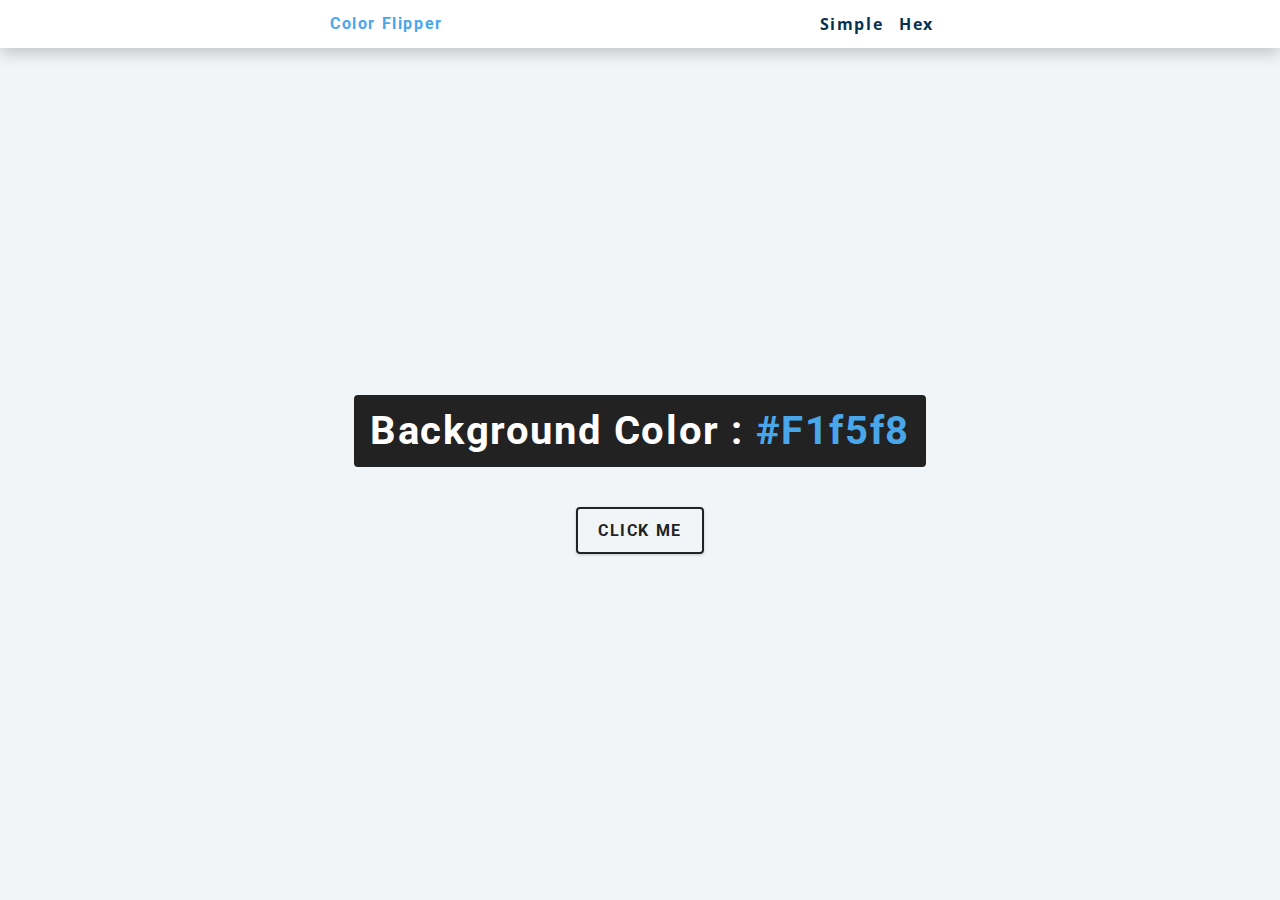
<file: 01-color-flipper/index.html>
<!DOCTYPE html>
<html lang="en">
  <head>
    <meta charset="UTF-8" />
    <meta name="viewport" content="width=device-width, initial-scale=1.0" />
    <title>Color Flipper || Simple</title>

    <!-- styles -->
    <link rel="stylesheet" href="styles.css" />
  </head>
  <body>
    <nav>
      <div class="nav-center">
        <h4>color flipper</h4>
        <ul class="nav-links">
          <li>
            <a href="index.html">simple</a>
          </li>
          <li>
            <a href="hex.html">hex</a>
          </li>
        </ul>
      </div>
    </nav>
    <main>
      <div class="container">
        <h2>background color : <span class="color">#f1f5f8</span></h2>
        <button class="btn btn-hero" id="btn">click me</button>
      </div>
    </main>
    <!-- javascript -->
    <script src="app.js"></script>
  </body>
</html>
</file>
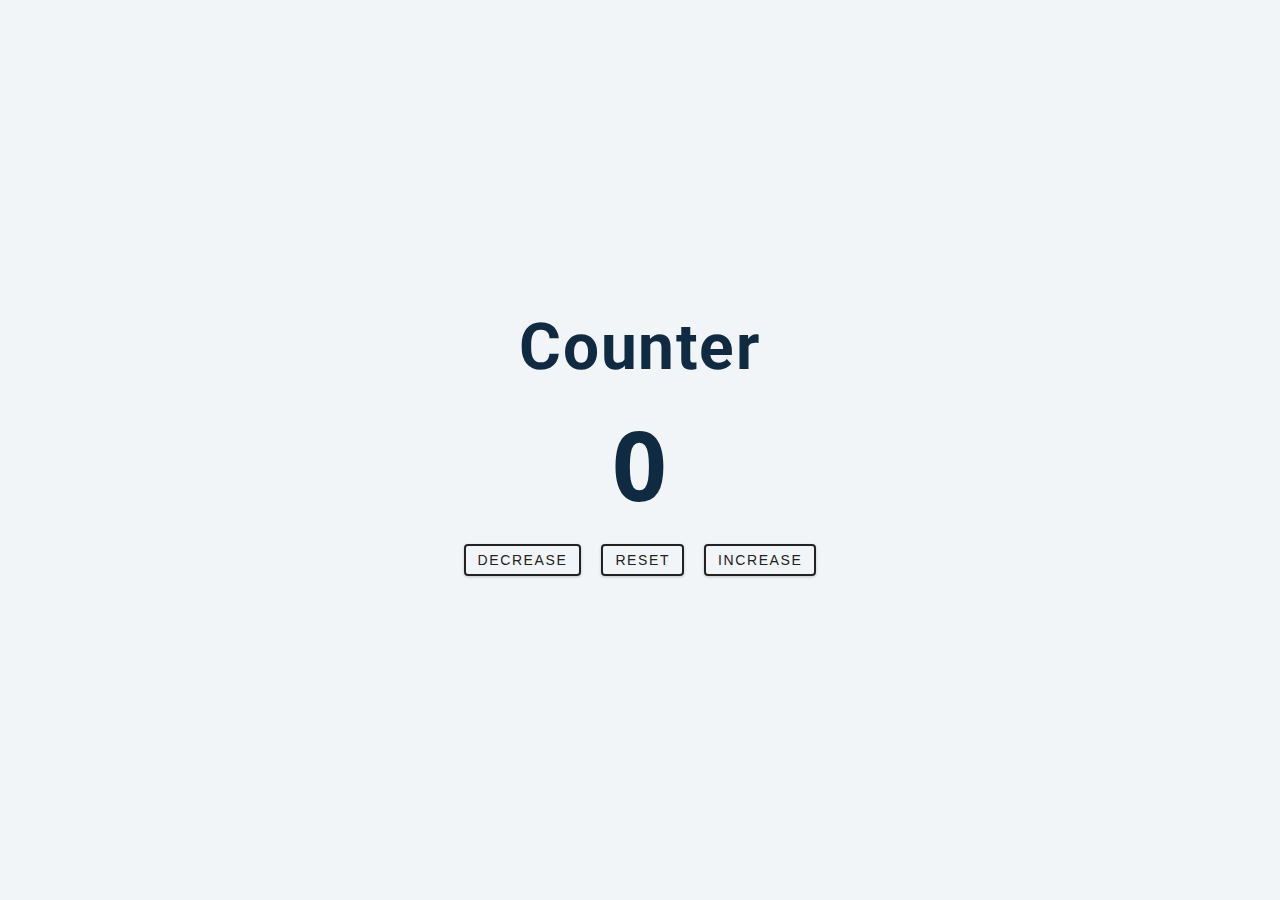
<file: 02-counter/index.html>
<!DOCTYPE html>
<html lang="en">
  <head>
    <meta charset="UTF-8" />
    <meta name="viewport" content="width=device-width, initial-scale=1.0" />
    <title>Counter</title>

    <!-- styles -->
    <link rel="stylesheet" href="styles.css" />
  </head>
  <body>
    <main>
      <div class="container">
        <h1>counter</h1>
        <span id="value">0</span>
        <div class="button-container">
          <button class="btn decrease">decrease</button>
          <button class="btn reset">reset</button>
          <button class="btn increase">increase</button>
        </div>
      </div>
    </main>
    <!-- javascript -->
    <script src="app.js"></script>
  </body>
</html>
</file>
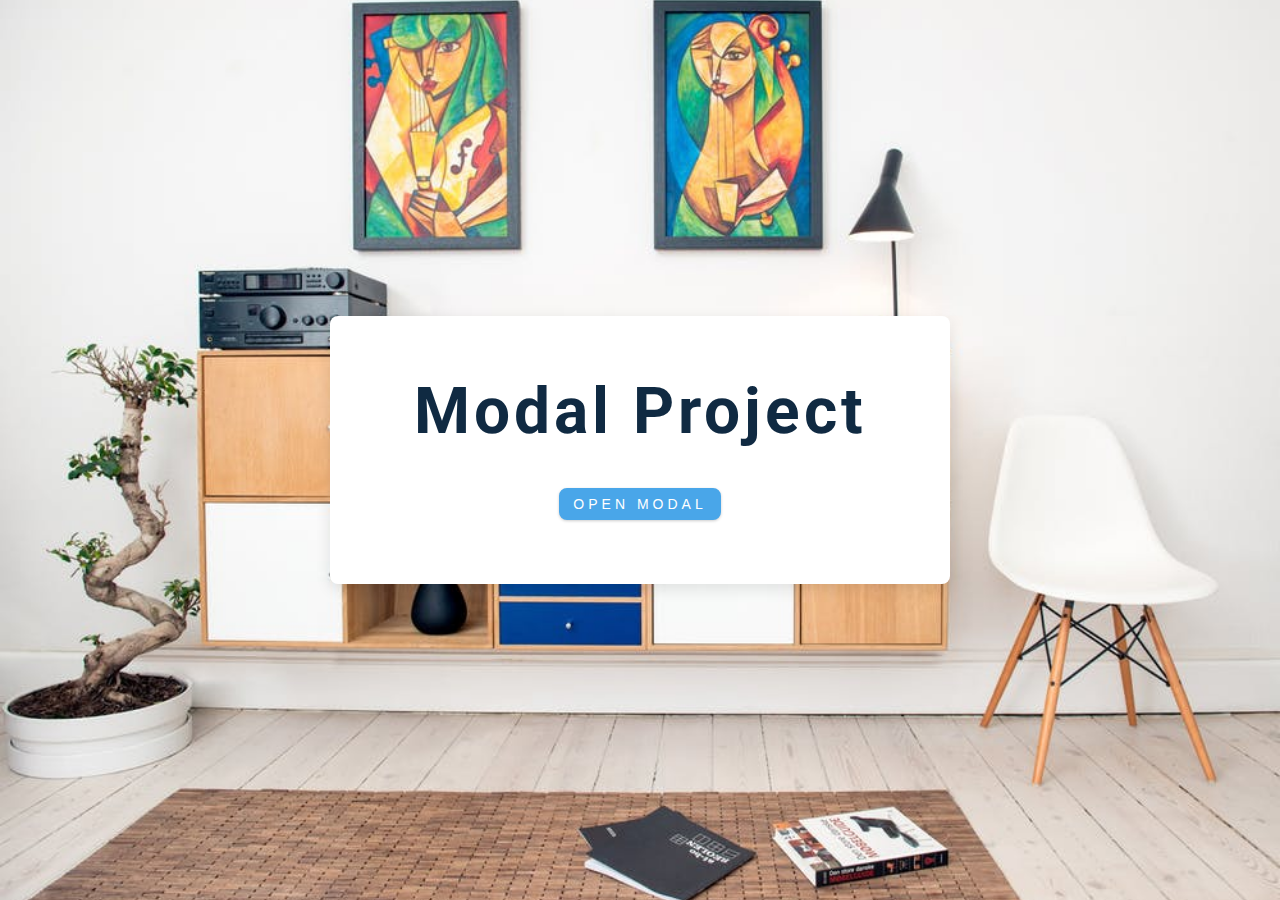
<file: 06-modal/index.html>
<!DOCTYPE html>
<html lang="en">
  <head>
    <meta charset="UTF-8" />
    <meta name="viewport" content="width=device-width, initial-scale=1.0" />
    <title>Modal</title>
    <!-- font-awesome -->
    <link
      rel="stylesheet"
      href="https://cdnjs.cloudflare.com/ajax/libs/font-awesome/5.14.0/css/all.min.css"
    />
    <!-- styles -->
    <link rel="stylesheet" href="styles.css" />
  </head>
  <body>
    <!-- Hero -->
    <header class="hero">
      <div class="banner">
        <h1>modal project</h1>
        <button class="btn modal-btn">open modal</button>
      </div>
    </header>
    <!-- Modal -->
    <div class="modal-overlay">
      <div class="modal-container">
        <h3>modal content</h3>
        <button class="close-btn">
          <i class="fas fa-times"></i>
        </button>
      </div>
    </div>
    <!-- javascript -->
    <script src="app.js"></script>
  </body>
</html>
</file>
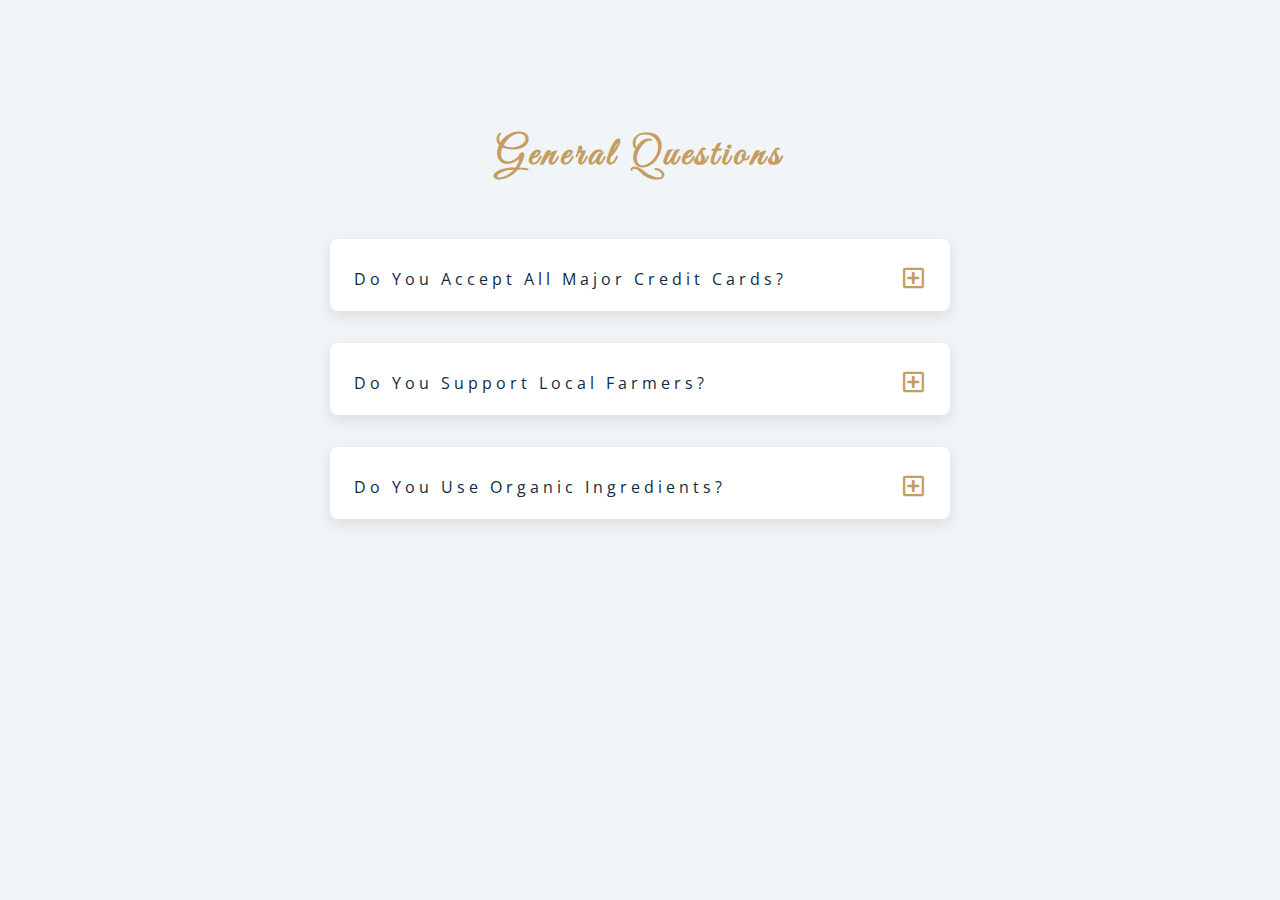
<file: 07-questions/index.html>
<!DOCTYPE html>
<html lang="en">
  <head>
    <meta charset="UTF-8" />
    <meta name="viewport" content="width=device-width, initial-scale=1.0" />
    <title>Q & A</title>
    <!-- font-awesome -->
    <link
      rel="stylesheet"
      href="https://cdnjs.cloudflare.com/ajax/libs/font-awesome/5.14.0/css/all.min.css"
    />
    <!-- extra fonts -->
    <link
      href="https://fonts.googleapis.com/css?family=Great+Vibes&display=swap"
      rel="stylesheet"
    />
    <!-- styles -->
    <link rel="stylesheet" href="styles.css" />
  </head>
  <body>
    <section class="questions">
      <div class="title">
        <h2>general questions</h2>
      </div>
      <div class="section-center">
        <!-- Single question -->
        <article class="question">
          <div class="question-title">
            <p>do you accept all major credit cards?</p>
            <button type="button" class="question-btn">
              <span class="plus-icon"><i class="far fa-plus-square"></i></span>
              <span class="minus-icon"><i class="far fa-minus-square"></i></span>
            </button>
          </div>
          <div class="question-text">
            <p>Lorem ipsum dolor, sit amet consectetur adipisicing elit. Cumque iure ab accusamus voluptas voluptatem expedita dicta commodi, mollitia earum molestias?</p>
          </div>
        </article>
        <!-- Single question -->
        <article class="question">
          <div class="question-title">
            <p>do you support local farmers?</p>
            <button type="button" class="question-btn">
              <span class="plus-icon"><i class="far fa-plus-square"></i></span>
              <span class="minus-icon"><i class="far fa-minus-square"></i></span>
            </button>
          </div>
          <div class="question-text">
            <p>Lorem ipsum dolor, sit amet consectetur adipisicing elit. Cumque iure ab accusamus voluptas voluptatem expedita dicta commodi, mollitia earum molestias?</p>
          </div>
        </article>
        <!-- Single question -->
        <article class="question">
          <div class="question-title">
            <p>do you use organic ingredients?</p>
            <button type="button" class="question-btn">
              <span class="plus-icon"><i class="far fa-plus-square"></i></span>
              <span class="minus-icon"><i class="far fa-minus-square"></i></span>
            </button>
          </div>
          <div class="question-text">
            <p>Lorem ipsum dolor, sit amet consectetur adipisicing elit. Cumque iure ab accusamus voluptas voluptatem expedita dicta commodi, mollitia earum molestias?</p>
          </div>
        </article>
      </div>
    </section>

    <!-- javascript -->
    <script src="app.js"></script>
  </body>
</html>
</file>
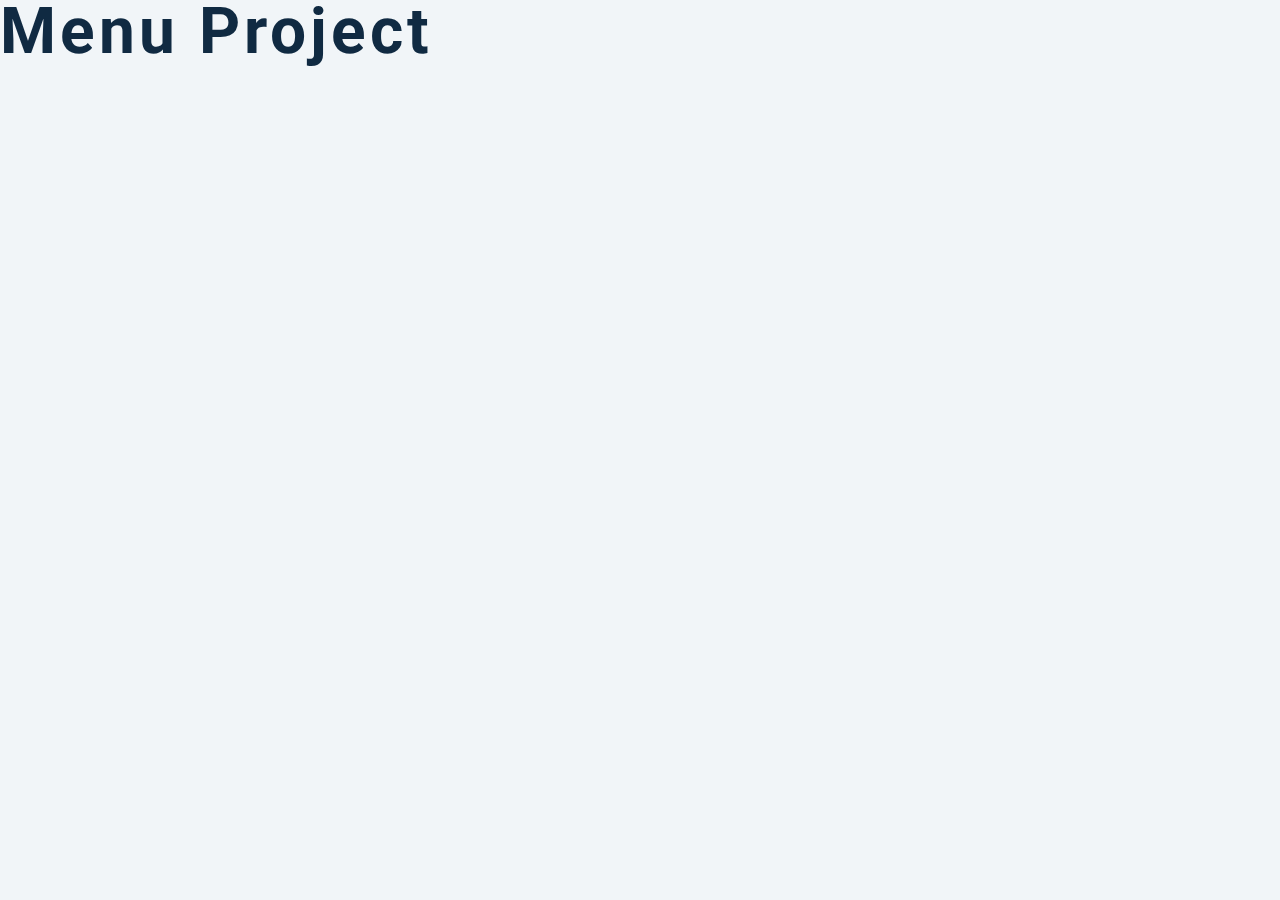
<file: 08-menu/index.html>
<!DOCTYPE html>
<html lang="en">
  <head>
    <meta charset="UTF-8" />
    <meta name="viewport" content="width=device-width, initial-scale=1.0" />
    <title>Starter</title>
    <!-- font-awesome -->
    <link
      rel="stylesheet"
      href="https://cdnjs.cloudflare.com/ajax/libs/font-awesome/5.14.0/css/all.min.css"
    />
    <!-- styles -->
    <link rel="stylesheet" href="styles.css" />
  </head>
  <body>
    <h1>menu project</h1>
    <!-- javascript -->
    <script src="app.js"></script>
  </body>
</html>
</file>
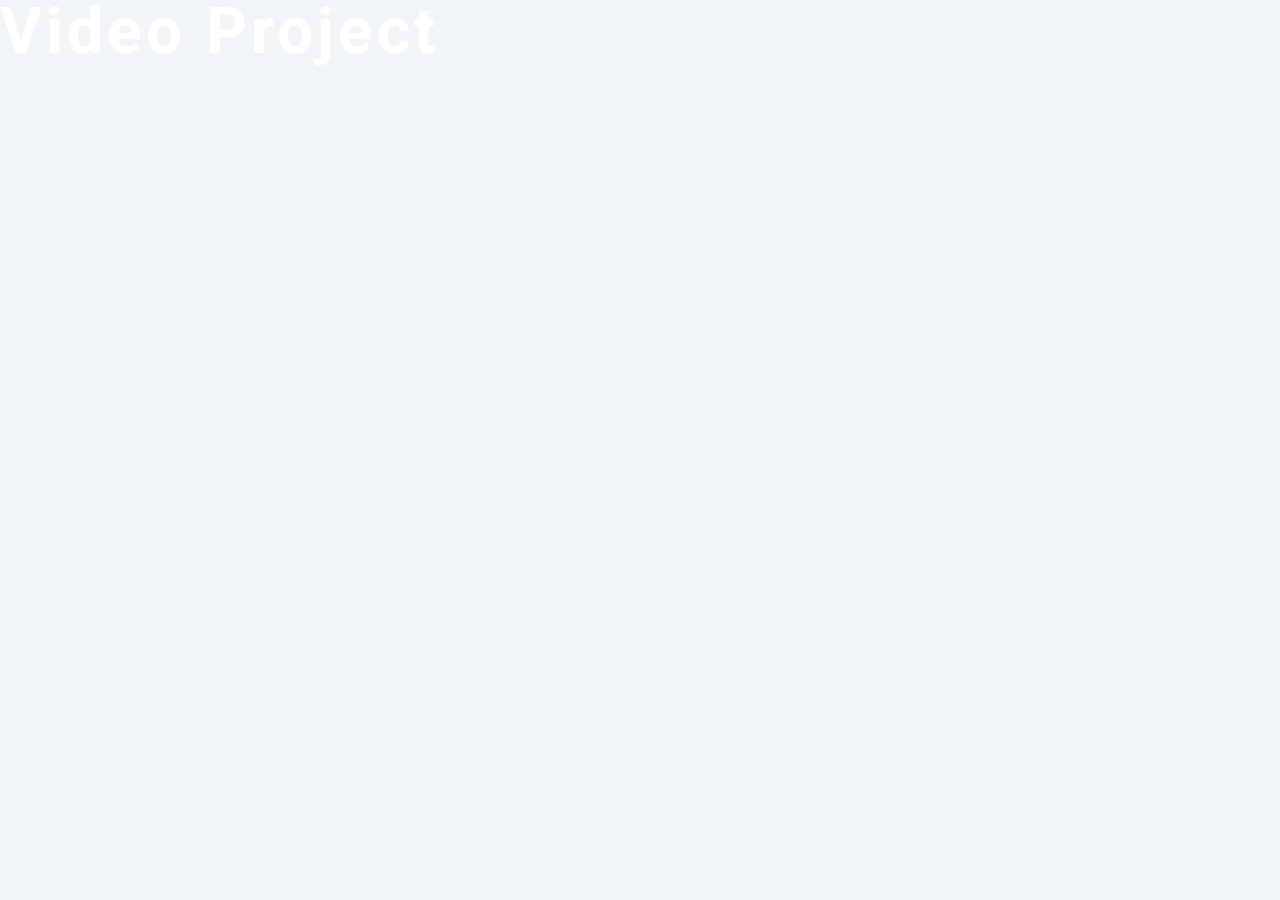
<file: 09-video/index.html>
<!DOCTYPE html>
<html lang="en">
  <head>
    <meta charset="UTF-8" />
    <meta name="viewport" content="width=device-width, initial-scale=1.0" />
    <title>Video</title>

    <!-- styles -->
    <link rel="stylesheet" href="styles.css" />
  </head>
  <body>
    <h1>video project</h1>
    <!-- javascript -->
    <script src="app.js"></script>
  </body>
</html>
</file>
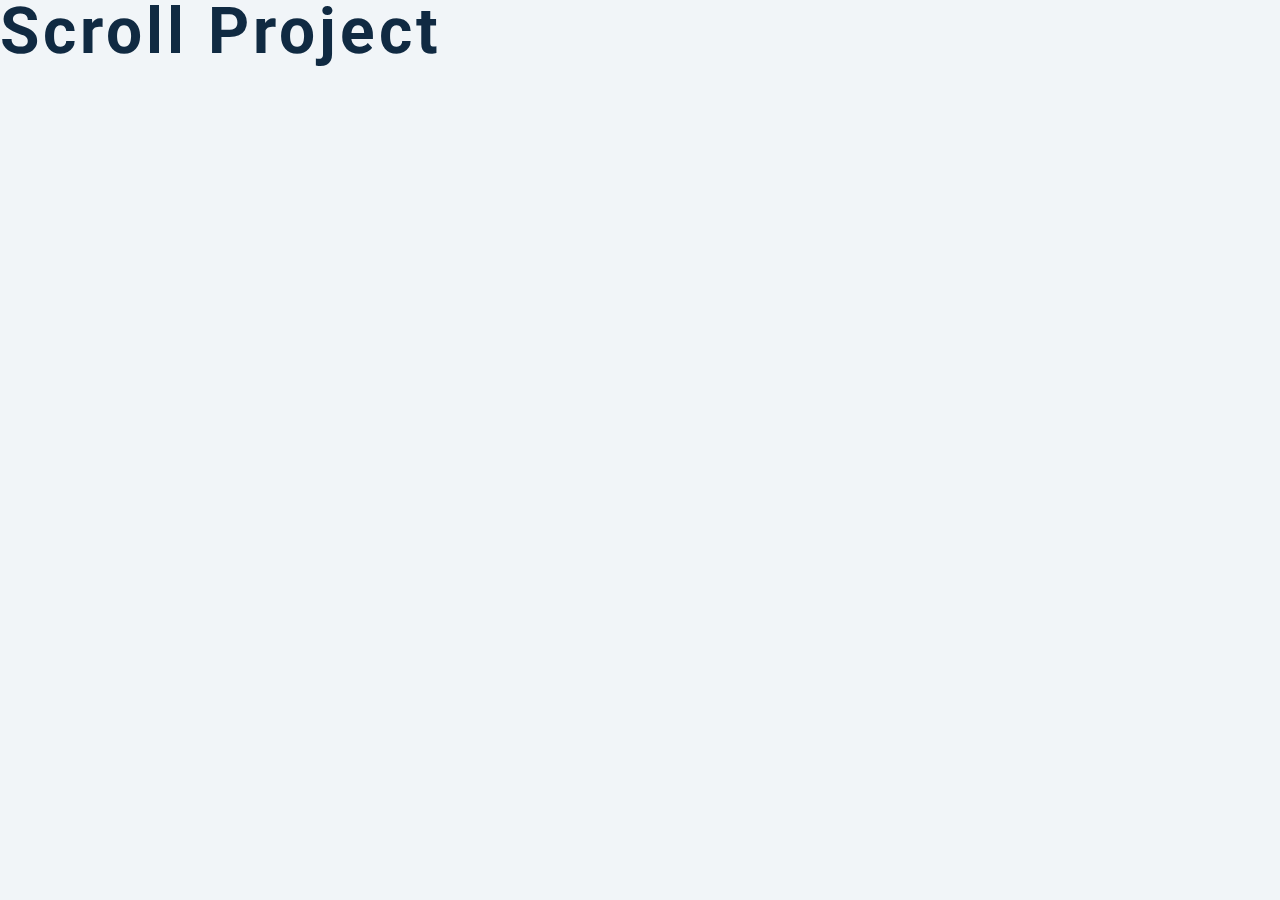
<file: 10-scroll/index.html>
<!DOCTYPE html>
<html lang="en">
  <head>
    <meta charset="UTF-8" />
    <meta name="viewport" content="width=device-width, initial-scale=1.0" />
    <title>Scroll</title>
    <!-- font-awesome -->
    <link
      rel="stylesheet"
      href="https://cdnjs.cloudflare.com/ajax/libs/font-awesome/5.14.0/css/all.min.css"
    />
    <!-- styles -->
    <link rel="stylesheet" href="styles.css" />
  </head>
  <body>
    <h1>scroll project</h1>
    <!-- javascript -->
    <script src="app.js"></script>
  </body>
</html>
</file>
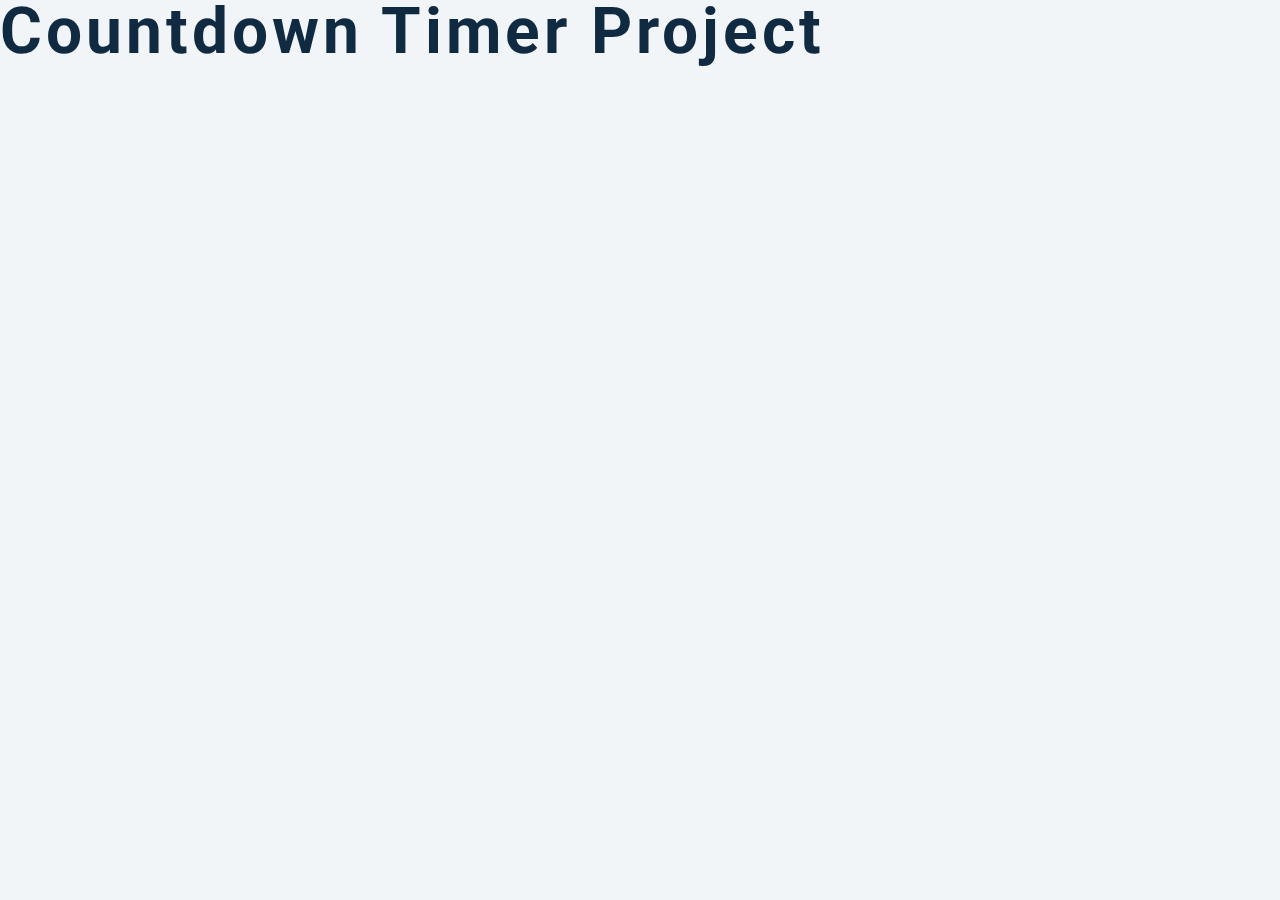
<file: 12-countdown-timer/index.html>
<!DOCTYPE html>
<html lang="en">
  <head>
    <meta charset="UTF-8" />
    <meta name="viewport" content="width=device-width, initial-scale=1.0" />
    <title>Countdown</title>

    <!-- styles -->
    <link rel="stylesheet" href="styles.css" />
  </head>
  <body>
    <h1>countdown timer project</h1>
    <!-- javascript -->
    <script src="app.js"></script>
  </body>
</html>
</file>
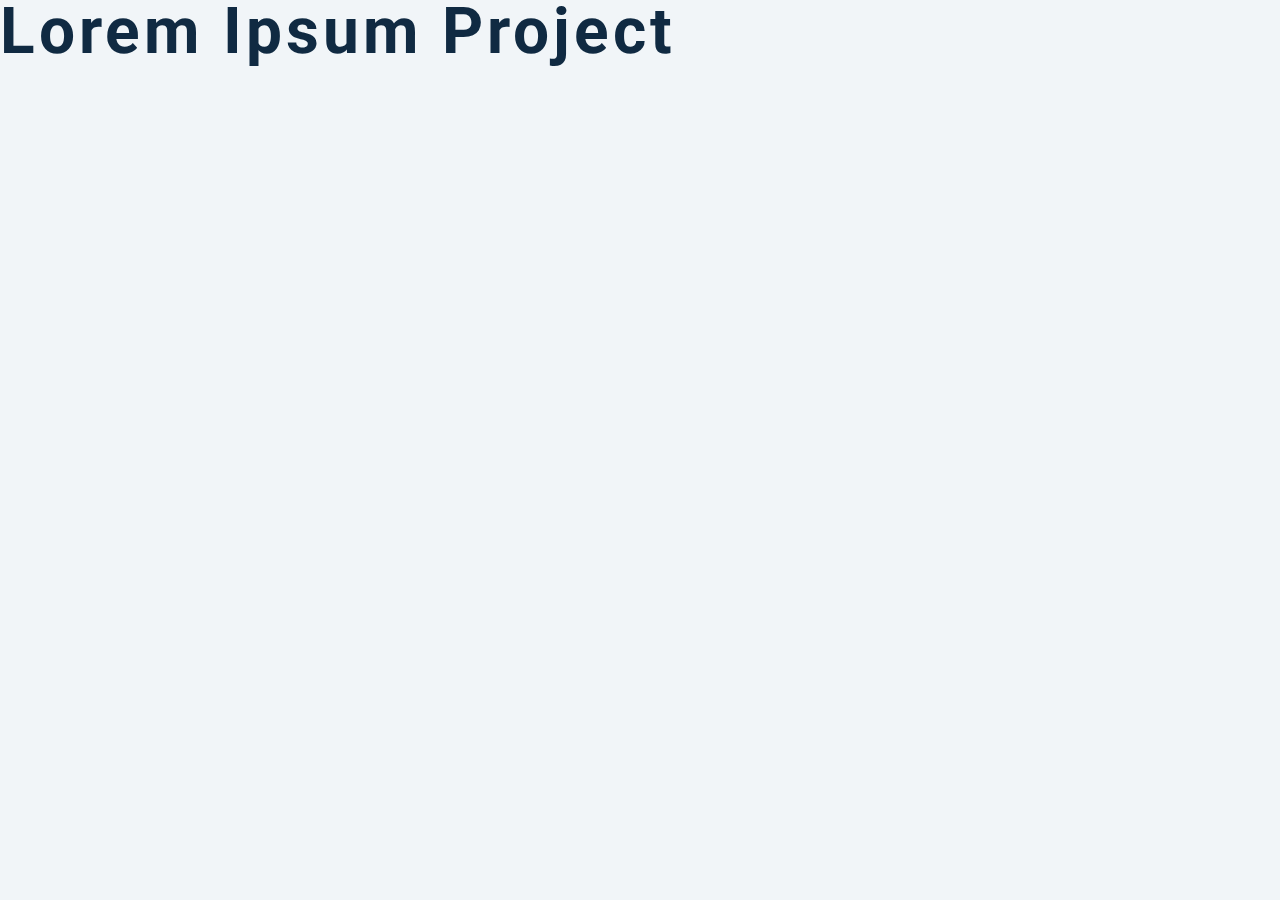
<file: 13-lorem-ipsum/index.html>
<!DOCTYPE html>
<html lang="en">
  <head>
    <meta charset="UTF-8" />
    <meta name="viewport" content="width=device-width, initial-scale=1.0" />
    <title>Lorem Ipsum</title>

    <!-- styles -->
    <link rel="stylesheet" href="styles.css" />
  </head>
  <body>
    <h1>lorem ipsum project</h1>
    <!-- javascript -->
    <script src="app.js"></script>
  </body>
</html>
</file>
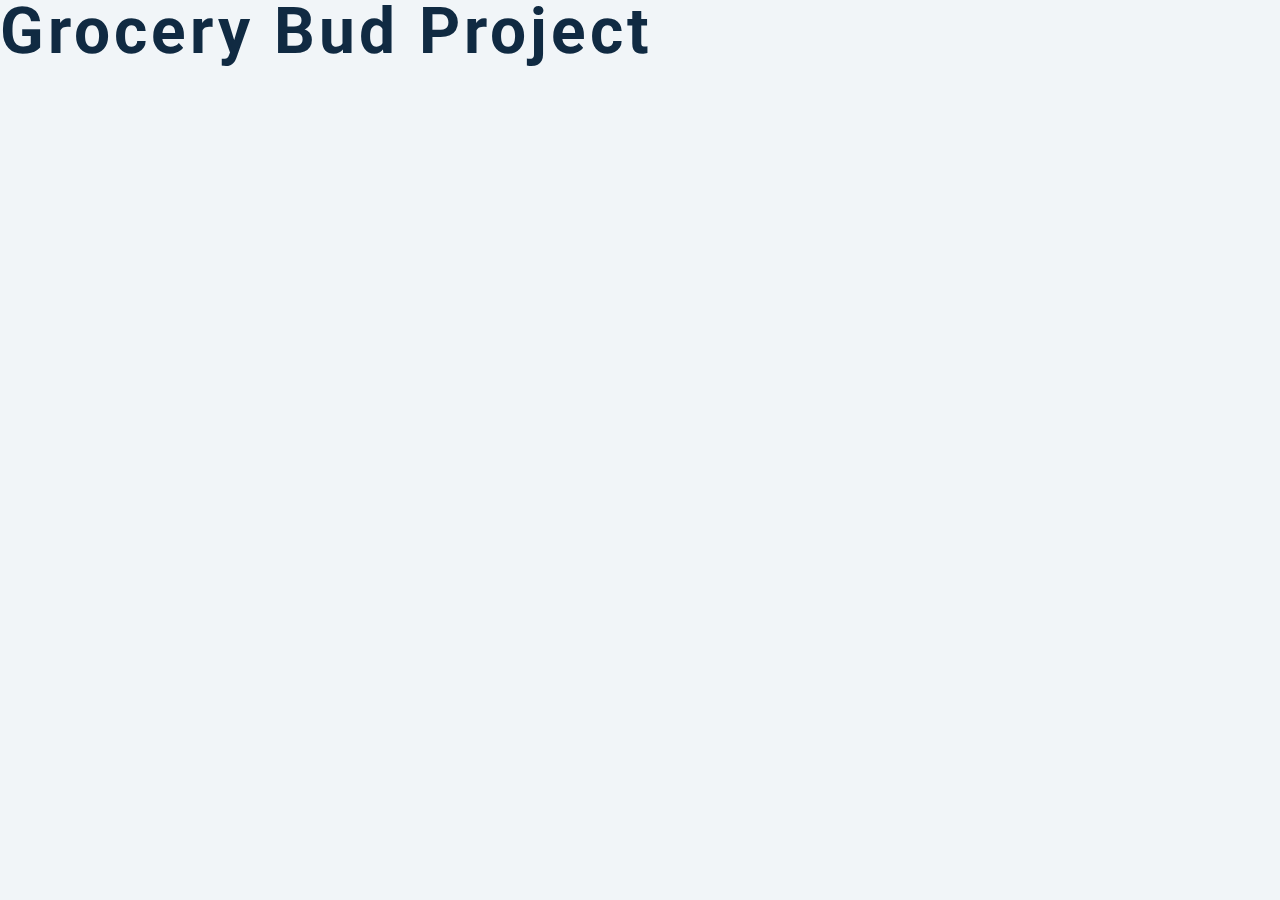
<file: 14-grocery-bud/index.html>
<!DOCTYPE html>
<html lang="en">
  <head>
    <meta charset="UTF-8" />
    <meta name="viewport" content="width=device-width, initial-scale=1.0" />
    <title>Grocery Bud</title>
    <!-- font-awesome -->
    <link
      rel="stylesheet"
      href="https://cdnjs.cloudflare.com/ajax/libs/font-awesome/5.14.0/css/all.min.css"
    />
    <!-- styles -->
    <link rel="stylesheet" href="styles.css" />
  </head>
  <body>
    <h1>grocery bud project</h1>
    <!-- javascript -->
    <script src="app.js"></script>
  </body>
</html>
</file>
<file: 01-color-flipper/styles.css>
/*
=============== 
Fonts
===============
*/
@import url("https://fonts.googleapis.com/css?family=Open+Sans|Roboto:400,700&display=swap");

/*
=============== 
Variables
===============
*/

:root {
  /* dark shades of primary color*/
  --clr-primary-1: hsl(205, 86%, 17%);
  --clr-primary-2: hsl(205, 77%, 27%);
  --clr-primary-3: hsl(205, 72%, 37%);
  --clr-primary-4: hsl(205, 63%, 48%);
  /* primary/main color */
  --clr-primary-5: hsl(205, 78%, 60%);
  /* lighter shades of primary color */
  --clr-primary-6: hsl(205, 89%, 70%);
  --clr-primary-7: hsl(205, 90%, 76%);
  --clr-primary-8: hsl(205, 86%, 81%);
  --clr-primary-9: hsl(205, 90%, 88%);
  --clr-primary-10: hsl(205, 100%, 96%);
  /* darkest grey - used for headings */
  --clr-grey-1: hsl(209, 61%, 16%);
  --clr-grey-2: hsl(211, 39%, 23%);
  --clr-grey-3: hsl(209, 34%, 30%);
  --clr-grey-4: hsl(209, 28%, 39%);
  /* grey used for paragraphs */
  --clr-grey-5: hsl(210, 22%, 49%);
  --clr-grey-6: hsl(209, 23%, 60%);
  --clr-grey-7: hsl(211, 27%, 70%);
  --clr-grey-8: hsl(210, 31%, 80%);
  --clr-grey-9: hsl(212, 33%, 89%);
  --clr-grey-10: hsl(210, 36%, 96%);
  --clr-white: #fff;
  --clr-red-dark: hsl(360, 67%, 44%);
  --clr-red-light: hsl(360, 71%, 66%);
  --clr-green-dark: hsl(125, 67%, 44%);
  --clr-green-light: hsl(125, 71%, 66%);
  --clr-black: #222;
  --ff-primary: "Roboto", sans-serif;
  --ff-secondary: "Open Sans", sans-serif;
  --transition: all 0.3s linear;
  --spacing: 0.1rem;
  --radius: 0.25rem;
  --light-shadow: 0 5px 15px rgba(0, 0, 0, 0.1);
  --dark-shadow: 0 5px 15px rgba(0, 0, 0, 0.2);
  --max-width: 1170px;
  --fixed-width: 620px;
}
/*
=============== 
Global Styles
===============
*/

*,
::after,
::before {
  margin: 0;
  padding: 0;
  box-sizing: border-box;
}
body {
  font-family: var(--ff-secondary);
  background: var(--clr-grey-10);
  color: var(--clr-grey-1);
  line-height: 1.5;
  font-size: 0.875rem;
}
ul {
  list-style-type: none;
}
a {
  text-decoration: none;
}
h1,
h2,
h3,
h4 {
  letter-spacing: var(--spacing);
  text-transform: capitalize;
  line-height: 1.25;
  margin-bottom: 0.75rem;
  font-family: var(--ff-primary);
}
h1 {
  font-size: 3rem;
}
h2 {
  font-size: 2rem;
}
h3 {
  font-size: 1.25rem;
}
h4 {
  font-size: 0.875rem;
}
p {
  margin-bottom: 1.25rem;
  color: var(--clr-grey-5);
}
@media screen and (min-width: 800px) {
  h1 {
    font-size: 4rem;
  }
  h2 {
    font-size: 2.5rem;
  }
  h3 {
    font-size: 1.75rem;
  }
  h4 {
    font-size: 1rem;
  }
  body {
    font-size: 1rem;
  }
  h1,
  h2,
  h3,
  h4 {
    line-height: 1;
  }
}
/*  global classes */

/* section */
.section {
  padding: 5rem 0;
}

.section-center {
  width: 90vw;
  margin: 0 auto;
  max-width: 1170px;
}
@media screen and (min-width: 992px) {
  .section-center {
    width: 95vw;
  }
}
main {
  min-height: 100vh;
  display: grid;
  place-items: center;
}

/*
=============== 
Nav
===============
*/
nav {
  background: var(--clr-white);
  height: 3rem;
  display: grid;
  align-items: center;
  box-shadow: var(--dark-shadow);
}
.nav-center {
  width: 90vw;
  max-width: var(--fixed-width);
  margin: 0 auto;
  display: flex;
  align-items: center;
  justify-content: space-between;
}
.nav-center h4 {
  margin-bottom: 0;
  color: var(--clr-primary-5);
}
.nav-links {
  display: flex;
}
nav a {
  text-transform: capitalize;
  font-weight: 700;
  font-size: 1rem;
  color: var(--clr-primary-1);
  letter-spacing: var(--spacing);
  margin-right: 1rem;
}
nav a:hover {
  color: var(--clr-primary-5);
}
/*
=============== 
Container
===============
*/
main {
  min-height: calc(100vh - 3rem);
  display: grid;
  place-items: center;
}
.container {
  text-align: center;
}
.container h2 {
  background: var(--clr-black);
  color: var(--clr-white);
  padding: 1rem;
  border-radius: var(--radius);
  margin-bottom: 2.5rem;
}
.color {
  color: var(--clr-primary-5);
}
.btn-hero {
  font-family: var(--ff-primary);
  text-transform: uppercase;
  background: transparent;
  color: var(--clr-black);
  letter-spacing: var(--spacing);
  display: inline-block;
  font-weight: 700;
  transition: var(--transition);
  border: 2px solid var(--clr-black);
  cursor: pointer;
  box-shadow: 0 1px 3px rgba(0, 0, 0, 0.2);
  border-radius: var(--radius);
  font-size: 1rem;
  padding: 0.75rem 1.25rem;
}
.btn-hero:hover {
  color: var(--clr-white);
  background: var(--clr-black);
}
</file>
<file: 02-counter/styles.css>
/*
=============== 
Fonts
===============
*/
@import url("https://fonts.googleapis.com/css?family=Open+Sans|Roboto:400,700&display=swap");

/*
=============== 
Variables
===============
*/

:root {
  /* dark shades of primary color*/
  --clr-primary-1: hsl(205, 86%, 17%);
  --clr-primary-2: hsl(205, 77%, 27%);
  --clr-primary-3: hsl(205, 72%, 37%);
  --clr-primary-4: hsl(205, 63%, 48%);
  /* primary/main color */
  --clr-primary-5: hsl(205, 78%, 60%);
  /* lighter shades of primary color */
  --clr-primary-6: hsl(205, 89%, 70%);
  --clr-primary-7: hsl(205, 90%, 76%);
  --clr-primary-8: hsl(205, 86%, 81%);
  --clr-primary-9: hsl(205, 90%, 88%);
  --clr-primary-10: hsl(205, 100%, 96%);
  /* darkest grey - used for headings */
  --clr-grey-1: hsl(209, 61%, 16%);
  --clr-grey-2: hsl(211, 39%, 23%);
  --clr-grey-3: hsl(209, 34%, 30%);
  --clr-grey-4: hsl(209, 28%, 39%);
  /* grey used for paragraphs */
  --clr-grey-5: hsl(210, 22%, 49%);
  --clr-grey-6: hsl(209, 23%, 60%);
  --clr-grey-7: hsl(211, 27%, 70%);
  --clr-grey-8: hsl(210, 31%, 80%);
  --clr-grey-9: hsl(212, 33%, 89%);
  --clr-grey-10: hsl(210, 36%, 96%);
  --clr-white: #fff;
  --clr-red-dark: hsl(360, 67%, 44%);
  --clr-red-light: hsl(360, 71%, 66%);
  --clr-green-dark: hsl(125, 67%, 44%);
  --clr-green-light: hsl(125, 71%, 66%);
  --clr-black: #222;
  --ff-primary: "Roboto", sans-serif;
  --ff-secondary: "Open Sans", sans-serif;
  --transition: all 0.3s linear;
  --spacing: 0.1rem;
  --radius: 0.25rem;
  --light-shadow: 0 5px 15px rgba(0, 0, 0, 0.1);
  --dark-shadow: 0 5px 15px rgba(0, 0, 0, 0.2);
  --max-width: 1170px;
  --fixed-width: 620px;
}
/*
=============== 
Global Styles
===============
*/

*,
::after,
::before {
  margin: 0;
  padding: 0;
  box-sizing: border-box;
}
body {
  font-family: var(--ff-secondary);
  background: var(--clr-grey-10);
  color: var(--clr-grey-1);
  line-height: 1.5;
  font-size: 0.875rem;
}
ul {
  list-style-type: none;
}
a {
  text-decoration: none;
}
h1,
h2,
h3,
h4 {
  letter-spacing: var(--spacing);
  text-transform: capitalize;
  line-height: 1.25;
  margin-bottom: 0.75rem;
  font-family: var(--ff-primary);
}
h1 {
  font-size: 3rem;
}
h2 {
  font-size: 2rem;
}
h3 {
  font-size: 1.25rem;
}
h4 {
  font-size: 0.875rem;
}
p {
  margin-bottom: 1.25rem;
  color: var(--clr-grey-5);
}
@media screen and (min-width: 800px) {
  h1 {
    font-size: 4rem;
  }
  h2 {
    font-size: 2.5rem;
  }
  h3 {
    font-size: 1.75rem;
  }
  h4 {
    font-size: 1rem;
  }
  body {
    font-size: 1rem;
  }
  h1,
  h2,
  h3,
  h4 {
    line-height: 1;
  }
}
/*  global classes */

/* section */
.section {
  padding: 5rem 0;
}

.section-center {
  width: 90vw;
  margin: 0 auto;
  max-width: 1170px;
}
@media screen and (min-width: 992px) {
  .section-center {
    width: 95vw;
  }
}
main {
  min-height: 100vh;
  display: grid;
  place-items: center;
}

/*
=============== 
Counter
===============
*/

main {
  min-height: 100vh;
  display: grid;
  place-items: center;
}
.container {
  text-align: center;
}
#value {
  font-size: 6rem;
  font-weight: bold;
}
.btn {
  text-transform: uppercase;
  background: transparent;
  color: var(--clr-black);
  padding: 0.375rem 0.75rem;
  letter-spacing: var(--spacing);
  display: inline-block;
  transition: var(--transition);
  font-size: 0.875rem;
  border: 2px solid var(--clr-black);
  cursor: pointer;
  box-shadow: 0 1px 3px rgba(0, 0, 0, 0.2);
  border-radius: var(--radius);
  margin: 0.5rem;
}
.btn:hover {
  color: var(--clr-white);
  background: var(--clr-black);
}
</file>
<file: 06-modal/styles.css>
/*
=============== 
Fonts
===============
*/
@import url("https://fonts.googleapis.com/css?family=Open+Sans|Roboto:400,700&display=swap");

/*
=============== 
Variables
===============
*/

:root {
  /* dark shades of primary color*/
  --clr-primary-1: hsl(205, 86%, 17%);
  --clr-primary-2: hsl(205, 77%, 27%);
  --clr-primary-3: hsl(205, 72%, 37%);
  --clr-primary-4: hsl(205, 63%, 48%);
  /* primary/main color */
  --clr-primary-5: #49a6e9;
  /* --clr-primary-5: rgb(73, 166, 233); */
  /* lighter shades of primary color */
  --clr-primary-6: hsl(205, 89%, 70%);
  --clr-primary-7: hsl(205, 90%, 76%);
  --clr-primary-8: hsl(205, 86%, 81%);
  --clr-primary-9: hsl(205, 90%, 88%);
  --clr-primary-10: hsl(205, 100%, 96%);
  /* darkest grey - used for headings */
  --clr-grey-1: hsl(209, 61%, 16%);
  --clr-grey-2: hsl(211, 39%, 23%);
  --clr-grey-3: hsl(209, 34%, 30%);
  --clr-grey-4: hsl(209, 28%, 39%);
  /* grey used for paragraphs */
  --clr-grey-5: hsl(210, 22%, 49%);
  --clr-grey-6: hsl(209, 23%, 60%);
  --clr-grey-7: hsl(211, 27%, 70%);
  --clr-grey-8: hsl(210, 31%, 80%);
  --clr-grey-9: hsl(212, 33%, 89%);
  --clr-grey-10: hsl(210, 36%, 96%);
  --clr-white: #fff;
  --clr-red-dark: hsl(360, 67%, 44%);
  --clr-red-light: hsl(360, 71%, 66%);
  --clr-green-dark: hsl(125, 67%, 44%);
  --clr-green-light: hsl(125, 71%, 66%);
  --clr-black: #222;
  --ff-primary: "Roboto", sans-serif;
  --ff-secondary: "Open Sans", sans-serif;
  --transition: all 0.3s linear;
  --spacing: 0.25rem;
  --radius: 0.5rem;
  --light-shadow: 0 5px 15px rgba(0, 0, 0, 0.1);
  --dark-shadow: 0 5px 15px rgba(0, 0, 0, 0.2);
  --max-width: 1170px;
  --fixed-width: 620px;
}
/*
=============== 
Global Styles
===============
*/

*,
::after,
::before {
  margin: 0;
  padding: 0;
  box-sizing: border-box;
}
body {
  font-family: var(--ff-secondary);
  background: var(--clr-grey-10);
  color: var(--clr-grey-1);
  line-height: 1.5;
  font-size: 0.875rem;
}
ul {
  list-style-type: none;
}
a {
  text-decoration: none;
}
img:not(.logo) {
  width: 100%;
}
img {
  display: block;
}

h1,
h2,
h3,
h4 {
  letter-spacing: var(--spacing);
  text-transform: capitalize;
  line-height: 1.25;
  margin-bottom: 0.75rem;
  font-family: var(--ff-primary);
}
h1 {
  font-size: 3rem;
}
h2 {
  font-size: 2rem;
}
h3 {
  font-size: 1.25rem;
}
h4 {
  font-size: 0.875rem;
}
p {
  margin-bottom: 1.25rem;
  color: var(--clr-grey-5);
}
@media screen and (min-width: 800px) {
  h1 {
    font-size: 4rem;
  }
  h2 {
    font-size: 2.5rem;
  }
  h3 {
    font-size: 1.75rem;
  }
  h4 {
    font-size: 1rem;
  }
  body {
    font-size: 1rem;
  }
  h1,
  h2,
  h3,
  h4 {
    line-height: 1;
  }
}
/*  global classes */

.btn {
  text-transform: uppercase;
  background: transparent;
  color: var(--clr-black);
  padding: 0.375rem 0.75rem;
  letter-spacing: var(--spacing);
  display: inline-block;
  transition: var(--transition);
  font-size: 0.875rem;
  border: 2px solid var(--clr-black);
  cursor: pointer;
  box-shadow: 0 1px 3px rgba(0, 0, 0, 0.2);
  border-radius: var(--radius);
}
.btn:hover {
  color: var(--clr-white);
  background: var(--clr-black);
}
/* section */
.section {
  padding: 5rem 0;
}

.section-center {
  width: 90vw;
  margin: 0 auto;
  max-width: 1170px;
}
@media screen and (min-width: 992px) {
  .section-center {
    width: 95vw;
  }
}
main {
  min-height: 100vh;
  display: grid;
  place-items: center;
}
/*
=============== 
Modal
===============
*/
.hero {
  min-height: 100vh;
  background: url("./hero.jpeg") center/cover no-repeat;
  display: grid;
  place-items: center;
}
.banner {
  background: var(--clr-white);
  padding: 4rem 0;
  border-radius: var(--radius);
  box-shadow: var(--light-shadow);
  text-align: center;
  width: 90vw;
  max-width: var(--fixed-width);
}
.modal-btn {
  margin-top: 2rem;
  background: var(--clr-primary-5);
  border-color: var(--clr-primary-5);
  color: var(--clr-white);
}
.modal-btn:hover {
  background: transparent;
  color: var(--clr-primary-5);
}
.modal-overlay {
  position: fixed;
  top: 0;
  left: 0;
  width: 100%;
  height: 100%;
  background: rgba(73, 166, 233, 0.5);
  display: grid;
  place-items: center;
  transition: var(--transition);
  visibility: hidden;
  z-index: -10;
}
/* OPEN/CLOSE MODAL */
.open-modal {
  visibility: visible;
  z-index: 10;
}
.modal-container {
  background: var(--clr-white);
  border-radius: var(--radius);
  width: 90vw;
  height: 30vh;
  max-width: var(--fixed-width);
  text-align: center;
  display: grid;
  place-items: center;
  position: relative;
}
.close-btn {
  position: absolute;
  top: 1rem;
  right: 1rem;
  font-size: 2rem;
  background: transparent;
  border-color: transparent;
  color: var(--clr-red-dark);
  cursor: pointer;
  transition: var(--transition);
}
.close-btn:hover {
  color: var(--clr-red-light);
  transform: scale(1.3);
}
</file>
<file: 07-questions/styles.css>
/*
=============== 
Fonts
===============
*/
@import url("https://fonts.googleapis.com/css?family=Open+Sans|Roboto:400,700&display=swap");

/*
=============== 
Variables
===============
*/

:root {
  /* dark shades of primary color*/
  --clr-primary-1: hsl(205, 86%, 17%);
  --clr-primary-2: hsl(205, 77%, 27%);
  --clr-primary-3: hsl(205, 72%, 37%);
  --clr-primary-4: hsl(205, 63%, 48%);
  /* primary/main color */
  --clr-primary-5: #49a6e9;
  /* lighter shades of primary color */
  --clr-primary-6: hsl(205, 89%, 70%);
  --clr-primary-7: hsl(205, 90%, 76%);
  --clr-primary-8: hsl(205, 86%, 81%);
  --clr-primary-9: hsl(205, 90%, 88%);
  --clr-primary-10: hsl(205, 100%, 96%);
  /* darkest grey - used for headings */
  --clr-grey-1: hsl(209, 61%, 16%);
  --clr-grey-2: hsl(211, 39%, 23%);
  --clr-grey-3: hsl(209, 34%, 30%);
  --clr-grey-4: hsl(209, 28%, 39%);
  /* grey used for paragraphs */
  --clr-grey-5: hsl(210, 22%, 49%);
  --clr-grey-6: hsl(209, 23%, 60%);
  --clr-grey-7: hsl(211, 27%, 70%);
  --clr-grey-8: hsl(210, 31%, 80%);
  --clr-grey-9: hsl(212, 33%, 89%);
  --clr-grey-10: hsl(210, 36%, 96%);
  --clr-white: #fff;
  --clr-red-dark: hsl(360, 67%, 44%);
  --clr-red-light: hsl(360, 71%, 66%);
  --clr-green-dark: hsl(125, 67%, 44%);
  --clr-green-light: hsl(125, 71%, 66%);
  --clr-gold: #c59d5f;
  --clr-black: #222;
  --ff-primary: "Roboto", sans-serif;
  --ff-secondary: "Open Sans", sans-serif;
  --transition: all 0.3s linear;
  --spacing: 0.25rem;
  --radius: 0.5rem;
  --light-shadow: 0 5px 15px rgba(0, 0, 0, 0.1);
  --dark-shadow: 0 5px 15px rgba(0, 0, 0, 0.2);
  --max-width: 1170px;
  --fixed-width: 620px;
}
/*
=============== 
Global Styles
===============
*/

*,
::after,
::before {
  margin: 0;
  padding: 0;
  box-sizing: border-box;
}
body {
  font-family: var(--ff-secondary);
  background: var(--clr-grey-10);
  color: var(--clr-grey-1);
  line-height: 1.5;
  font-size: 0.875rem;
}
ul {
  list-style-type: none;
}
a {
  text-decoration: none;
}
img:not(.logo) {
  width: 100%;
}
img {
  display: block;
}

h1,
h2,
h3,
h4 {
  letter-spacing: var(--spacing);
  text-transform: capitalize;
  line-height: 1.25;
  margin-bottom: 0.75rem;
  font-family: var(--ff-primary);
}
h1 {
  font-size: 3rem;
}
h2 {
  font-size: 2rem;
}
h3 {
  font-size: 1.25rem;
}
h4 {
  font-size: 0.875rem;
}
p {
  margin-bottom: 1.25rem;
  color: var(--clr-grey-5);
}
@media screen and (min-width: 800px) {
  h1 {
    font-size: 4rem;
  }
  h2 {
    font-size: 2.5rem;
  }
  h3 {
    font-size: 1.75rem;
  }
  h4 {
    font-size: 1rem;
  }
  body {
    font-size: 1rem;
  }
  h1,
  h2,
  h3,
  h4 {
    line-height: 1;
  }
}
/*  global classes */

.btn {
  text-transform: uppercase;
  background: transparent;
  color: var(--clr-black);
  padding: 0.375rem 0.75rem;
  letter-spacing: var(--spacing);
  display: inline-block;
  transition: var(--transition);
  font-size: 0.875rem;
  border: 2px solid var(--clr-black);
  cursor: pointer;
  box-shadow: 0 1px 3px rgba(0, 0, 0, 0.2);
  border-radius: var(--radius);
}
.btn:hover {
  color: var(--clr-white);
  background: var(--clr-black);
}
/* section */
.section {
  padding: 5rem 0;
}

.section-center {
  width: 90vw;
  margin: 0 auto;
  max-width: 1170px;
}
@media screen and (min-width: 992px) {
  .section-center {
    width: 95vw;
  }
}
main {
  min-height: 100vh;
  display: grid;
  place-items: center;
}
/*
=============== 
Questions
===============
*/
.title {
  margin-top: 15vh;
  margin-bottom: 4rem;
}
.title h2 {
  color: var(--clr-gold);
  font-family: "Great Vibes", cursive;
  text-align: center;
}
.section-center {
  max-width: var(--fixed-width);
}
.question {
  background: var(--clr-white);
  border-radius: var(--radius);
  box-shadow: var(--light-shadow);
  padding: 1.5rem 1.5rem 0 1.5rem;
  margin-bottom: 2rem;
}
.question-title {
  display: flex;
  justify-content: space-between;
  align-items: center;
  text-transform: capitalize;
  padding-bottom: 1rem;
}
.question-title p {
  margin-bottom: 0;
  letter-spacing: var(--spacing);
  color: var(--clr-grey-1);
}
.question-btn {
  font-size: 1.5rem;
  background: transparent;
  border-color: transparent;
  cursor: pointer;
  color: var(--clr-gold);
  transition: var(--transition);
}
.question-btn:hover {
  transform: rotate(90deg);
}
.question-text {
  padding: 1rem 0 1.5rem 0;
  border-top: 1px solid rgba(0, 0, 0, 0.2);
}
.question-text p {
  margin-bottom: 0;
}
/* hide text */
.question-text {
  display: none;
}
.show-text .question-text {
  display: block;
}
.minus-icon {
  display: none;
}
.show-text .minus-icon {
  display: inline;
}
.show-text .plus-icon {
  display: none;
}
</file>
<file: 08-menu/styles.css>
/*
=============== 
Fonts
===============
*/
@import url("https://fonts.googleapis.com/css?family=Open+Sans|Roboto:400,700&display=swap");

/*
=============== 
Variables
===============
*/

:root {
  /* dark shades of primary color*/
  --clr-primary-1: hsl(205, 86%, 17%);
  --clr-primary-2: hsl(205, 77%, 27%);
  --clr-primary-3: hsl(205, 72%, 37%);
  --clr-primary-4: hsl(205, 63%, 48%);
  /* primary/main color */
  --clr-primary-5: #49a6e9;
  /* lighter shades of primary color */
  --clr-primary-6: hsl(205, 89%, 70%);
  --clr-primary-7: hsl(205, 90%, 76%);
  --clr-primary-8: hsl(205, 86%, 81%);
  --clr-primary-9: hsl(205, 90%, 88%);
  --clr-primary-10: hsl(205, 100%, 96%);
  /* darkest grey - used for headings */
  --clr-grey-1: hsl(209, 61%, 16%);
  --clr-grey-2: hsl(211, 39%, 23%);
  --clr-grey-3: hsl(209, 34%, 30%);
  --clr-grey-4: hsl(209, 28%, 39%);
  /* grey used for paragraphs */
  --clr-grey-5: hsl(210, 22%, 49%);
  --clr-grey-6: hsl(209, 23%, 60%);
  --clr-grey-7: hsl(211, 27%, 70%);
  --clr-grey-8: hsl(210, 31%, 80%);
  --clr-grey-9: hsl(212, 33%, 89%);
  --clr-grey-10: hsl(210, 36%, 96%);
  --clr-white: #fff;
  --clr-red-dark: hsl(360, 67%, 44%);
  --clr-red-light: hsl(360, 71%, 66%);
  --clr-green-dark: hsl(125, 67%, 44%);
  --clr-green-light: hsl(125, 71%, 66%);
  --clr-gold: #c59d5f;
  --clr-black: #222;
  --ff-primary: "Roboto", sans-serif;
  --ff-secondary: "Open Sans", sans-serif;
  --transition: all 0.3s linear;
  --spacing: 0.25rem;
  --radius: 0.5rem;
  --light-shadow: 0 5px 15px rgba(0, 0, 0, 0.1);
  --dark-shadow: 0 5px 15px rgba(0, 0, 0, 0.2);
  --max-width: 1170px;
  --fixed-width: 620px;
}
/*
=============== 
Global Styles
===============
*/

*,
::after,
::before {
  margin: 0;
  padding: 0;
  box-sizing: border-box;
}
body {
  font-family: var(--ff-secondary);
  background: var(--clr-grey-10);
  color: var(--clr-grey-1);
  line-height: 1.5;
  font-size: 0.875rem;
}
ul {
  list-style-type: none;
}
a {
  text-decoration: none;
}
img:not(.logo) {
  width: 100%;
}
img {
  display: block;
}

h1,
h2,
h3,
h4 {
  letter-spacing: var(--spacing);
  text-transform: capitalize;
  line-height: 1.25;
  margin-bottom: 0.75rem;
  font-family: var(--ff-primary);
}
h1 {
  font-size: 3rem;
}
h2 {
  font-size: 2rem;
}
h3 {
  font-size: 1.25rem;
}
h4 {
  font-size: 0.875rem;
}
p {
  margin-bottom: 1.25rem;
  color: var(--clr-grey-5);
}
@media screen and (min-width: 800px) {
  h1 {
    font-size: 4rem;
  }
  h2 {
    font-size: 2.5rem;
  }
  h3 {
    font-size: 1.75rem;
  }
  h4 {
    font-size: 1rem;
  }
  body {
    font-size: 1rem;
  }
  h1,
  h2,
  h3,
  h4 {
    line-height: 1;
  }
}
/*  global classes */

.btn {
  text-transform: uppercase;
  background: transparent;
  color: var(--clr-black);
  padding: 0.375rem 0.75rem;
  letter-spacing: var(--spacing);
  display: inline-block;
  transition: var(--transition);
  font-size: 0.875rem;
  border: 2px solid var(--clr-black);
  cursor: pointer;
  box-shadow: 0 1px 3px rgba(0, 0, 0, 0.2);
  border-radius: var(--radius);
}
.btn:hover {
  color: var(--clr-white);
  background: var(--clr-black);
}
/* section */
.section {
  padding: 5rem 0;
}

main {
  min-height: 100vh;
  display: grid;
  place-items: center;
}
/*
=============== 
Menu
===============
*/

.menu {
  padding: 5rem 0;
}
.title {
  text-align: center;
  margin-bottom: 2rem;
}
.underline {
  width: 5rem;
  height: 0.25rem;
  background: var(--clr-gold);
  margin-left: auto;
  margin-right: auto;
}
.btn-container {
  margin-bottom: 4rem;
  display: flex;
  justify-content: center;
}
.filter-btn {
  background: transparent;
  border-color: var(--clr-gold);
  font-size: 1rem;
  text-transform: capitalize;
  margin: 0 0.5rem;
  letter-spacing: 1px;
  border-radius: var(--radius);
  padding: 0.375rem 0.75rem;
  color: var(--clr-gold);
  cursor: pointer;
  transition: var(--transition);
}
.filter-btn:hover {
  background: var(--clr-gold);
  color: var(--clr-white);
}
.section-center {
  width: 90vw;
  margin: 0 auto;
  max-width: 1170px;
  display: grid;
  gap: 3rem 2rem;
  justify-items: center;
}
.menu-item {
  display: grid;
  gap: 1rem 2rem;
  max-width: 25rem;
}
.photo {
  object-fit: cover;
  height: 200px;
  border: 0.25rem solid var(--clr-gold);
  border-radius: var(--radius);
}
.item-info header {
  display: flex;
  justify-content: space-between;
  border-bottom: 0.5px dotted var(--clr-grey-5);
}
.item-info h4 {
  margin-bottom: 0.5rem;
}
.price {
  color: var(--clr-gold);
}
.item-text {
  margin-bottom: 0;
  padding-top: 1rem;
}

@media screen and (min-width: 768px) {
  .menu-item {
    grid-template-columns: 225px 1fr;
    gap: 0 1.25rem;
    max-width: 40rem;
  }
  .photo {
    height: 175px;
  }
}
@media screen and (min-width: 1200px) {
  .section-center {
    width: 95vw;
    grid-template-columns: 1fr 1fr;
  }
  .photo {
    height: 150px;
  }
}
</file>
<file: 09-video/styles.css>
/*
=============== 
Fonts
===============
*/
@import url("https://fonts.googleapis.com/css?family=Open+Sans|Roboto:400,700&display=swap");

/*
=============== 
Variables
===============
*/

:root {
  /* dark shades of primary color*/
  --clr-primary-1: hsl(205, 86%, 17%);
  --clr-primary-2: hsl(205, 77%, 27%);
  --clr-primary-3: hsl(205, 72%, 37%);
  --clr-primary-4: hsl(205, 63%, 48%);
  /* primary/main color */
  --clr-primary-5: #49a6e9;
  /* lighter shades of primary color */
  --clr-primary-6: hsl(205, 89%, 70%);
  --clr-primary-7: hsl(205, 90%, 76%);
  --clr-primary-8: hsl(205, 86%, 81%);
  --clr-primary-9: hsl(205, 90%, 88%);
  --clr-primary-10: hsl(205, 100%, 96%);
  /* darkest grey - used for headings */
  --clr-grey-1: hsl(209, 61%, 16%);
  --clr-grey-2: hsl(211, 39%, 23%);
  --clr-grey-3: hsl(209, 34%, 30%);
  --clr-grey-4: hsl(209, 28%, 39%);
  /* grey used for paragraphs */
  --clr-grey-5: hsl(210, 22%, 49%);
  --clr-grey-6: hsl(209, 23%, 60%);
  --clr-grey-7: hsl(211, 27%, 70%);
  --clr-grey-8: hsl(210, 31%, 80%);
  --clr-grey-9: hsl(212, 33%, 89%);
  --clr-grey-10: hsl(210, 36%, 96%);
  --clr-white: #fff;
  --clr-red-dark: hsl(360, 67%, 44%);
  --clr-red-light: hsl(360, 71%, 66%);
  --clr-green-dark: hsl(125, 67%, 44%);
  --clr-green-light: hsl(125, 71%, 66%);
  --clr-black: #222;
  --ff-primary: "Roboto", sans-serif;
  --ff-secondary: "Open Sans", sans-serif;
  --transition: all 0.3s linear;
  --spacing: 0.25rem;
  --radius: 0.5rem;
  --light-shadow: 0 5px 15px rgba(0, 0, 0, 0.1);
  --dark-shadow: 0 5px 15px rgba(0, 0, 0, 0.2);
  --max-width: 1170px;
  --fixed-width: 620px;
}
/*
=============== 
Global Styles
===============
*/

*,
::after,
::before {
  margin: 0;
  padding: 0;
  box-sizing: border-box;
}
body {
  font-family: var(--ff-secondary);
  background: var(--clr-grey-10);
  color: var(--clr-grey-1);
  line-height: 1.5;
  font-size: 0.875rem;
}
ul {
  list-style-type: none;
}
a {
  text-decoration: none;
}
img:not(.logo) {
  width: 100%;
}
img {
  display: block;
}

h1,
h2,
h3,
h4 {
  letter-spacing: var(--spacing);
  text-transform: capitalize;
  line-height: 1.25;
  margin-bottom: 0.75rem;
  font-family: var(--ff-primary);
}
h1 {
  font-size: 3rem;
}
h2 {
  font-size: 2rem;
}
h3 {
  font-size: 1.25rem;
}
h4 {
  font-size: 0.875rem;
}
p {
  margin-bottom: 1.25rem;
  color: var(--clr-grey-5);
}
@media screen and (min-width: 800px) {
  h1 {
    font-size: 4rem;
  }
  h2 {
    font-size: 2.5rem;
  }
  h3 {
    font-size: 1.75rem;
  }
  h4 {
    font-size: 1rem;
  }
  body {
    font-size: 1rem;
  }
  h1,
  h2,
  h3,
  h4 {
    line-height: 1;
  }
}
/*  global classes */

.btn {
  text-transform: uppercase;
  background: transparent;
  color: var(--clr-black);
  padding: 0.375rem 0.75rem;
  letter-spacing: var(--spacing);
  display: inline-block;
  transition: var(--transition);
  font-size: 0.875rem;
  border: 2px solid var(--clr-black);
  cursor: pointer;
  box-shadow: 0 1px 3px rgba(0, 0, 0, 0.2);
  border-radius: var(--radius);
}
.btn:hover {
  color: var(--clr-white);
  background: var(--clr-black);
}
/* section */
.section {
  padding: 5rem 0;
}

.section-center {
  width: 90vw;
  margin: 0 auto;
  max-width: 1170px;
}
@media screen and (min-width: 992px) {
  .section-center {
    width: 95vw;
  }
}
main {
  min-height: 100vh;
  display: grid;
  place-items: center;
}
/*
=============== 
Video
===============
*/
.preloader {
  position: fixed;
  top: 0;
  left: 0;
  right: 0;
  bottom: 0;
  background: var(--clr-white);
  display: grid;
  justify-content: center;
  align-items: center;
  visibility: visible;
  z-index: 999;
  transition: var(--transition);
}
.hide-preloader {
  z-index: -999;
  visibility: hidden;
}

header {
  min-height: 100vh;
  position: relative;
  display: grid;
  place-items: center;
}
.video-container {
  position: absolute;
  top: 0;
  left: 0;
  width: 100%;
  height: 100%;
  object-fit: cover;
  z-index: -2;
}
h1 {
  color: var(--clr-white);
}
/* switch button */

.switch-btn {
  position: absolute;
  bottom: 7%;
  left: 7%;
  width: 7rem;
  height: 2rem;
  display: flex;
  border-radius: var(--radius);
  align-items: center;
  justify-content: space-around;
  border: none;
  transition: var(--transition);
}
.switch-btn span {
  display: inline-block;
  font-size: 0.85rem;
  cursor: pointer;
  text-transform: capitalize;
  color: var(--clr-primary-5);
}
.switch {
  position: absolute;
  width: 50%;
  height: 100%;
  top: 0;
  left: 0;
  background: var(--clr-primary-5);
  border-radius: var(--radius);
  margin: 0;
  display: block;
  transition: var(--transition);
}
.slide .switch {
  left: 50%;
}
/* header after */
/* header::after {
  content: "";
  position: absolute;
  top: 0;
  left: 0;
  width: 100%;
  height: 100%;
  background: rgba(0, 0, 0, 0.7);
  z-index: -1;
} */
</file>
<file: 10-scroll/styles.css>
/*
=============== 
Fonts
===============
*/
@import url("https://fonts.googleapis.com/css?family=Open+Sans|Roboto:400,700&display=swap");

/*
=============== 
Variables
===============
*/

:root {
  /* dark shades of primary color*/
  --clr-primary-1: hsl(205, 86%, 17%);
  --clr-primary-2: hsl(205, 77%, 27%);
  --clr-primary-3: hsl(205, 72%, 37%);
  --clr-primary-4: hsl(205, 63%, 48%);
  /* primary/main color */
  --clr-primary-5: #49a6e9;
  /* lighter shades of primary color */
  --clr-primary-6: hsl(205, 89%, 70%);
  --clr-primary-7: hsl(205, 90%, 76%);
  --clr-primary-8: hsl(205, 86%, 81%);
  --clr-primary-9: hsl(205, 90%, 88%);
  --clr-primary-10: hsl(205, 100%, 96%);
  /* darkest grey - used for headings */
  --clr-grey-1: hsl(209, 61%, 16%);
  --clr-grey-2: hsl(211, 39%, 23%);
  --clr-grey-3: hsl(209, 34%, 30%);
  --clr-grey-4: hsl(209, 28%, 39%);
  /* grey used for paragraphs */
  --clr-grey-5: hsl(210, 22%, 49%);
  --clr-grey-6: hsl(209, 23%, 60%);
  --clr-grey-7: hsl(211, 27%, 70%);
  --clr-grey-8: hsl(210, 31%, 80%);
  --clr-grey-9: hsl(212, 33%, 89%);
  --clr-grey-10: hsl(210, 36%, 96%);
  --clr-white: #fff;
  --clr-red-dark: hsl(360, 67%, 44%);
  --clr-red-light: hsl(360, 71%, 66%);
  --clr-green-dark: hsl(125, 67%, 44%);
  --clr-green-light: hsl(125, 71%, 66%);
  --clr-secondary: hsla(182, 63%, 54%);
  --clr-black: #222;
  --ff-primary: "Roboto", sans-serif;
  --ff-secondary: "Open Sans", sans-serif;
  --transition: all 0.3s linear;
  --spacing: 0.25rem;
  --radius: 0.5rem;
  --light-shadow: 0 5px 15px rgba(0, 0, 0, 0.1);
  --dark-shadow: 0 5px 15px rgba(0, 0, 0, 0.2);
  --max-width: 1170px;
  --fixed-width: 620px;
}
/*
=============== 
Global Styles
===============
*/
html {
  scroll-behavior: smooth;
}
*,
::after,
::before {
  margin: 0;
  padding: 0;
  box-sizing: border-box;
}
body {
  font-family: var(--ff-secondary);
  background: var(--clr-grey-10);
  color: var(--clr-grey-1);
  line-height: 1.5;
  font-size: 0.875rem;
}
ul {
  list-style-type: none;
}
a {
  text-decoration: none;
}
img:not(.logo) {
  width: 100%;
}
img {
  display: block;
}

h1,
h2,
h3,
h4 {
  letter-spacing: var(--spacing);
  text-transform: capitalize;
  line-height: 1.25;
  margin-bottom: 0.75rem;
  font-family: var(--ff-primary);
}
h1 {
  font-size: 3rem;
}
h2 {
  font-size: 2rem;
}
h3 {
  font-size: 1.25rem;
}
h4 {
  font-size: 0.875rem;
}
p {
  margin-bottom: 1.25rem;
  color: var(--clr-grey-5);
}
@media screen and (min-width: 800px) {
  h1 {
    font-size: 4rem;
  }
  h2 {
    font-size: 2.5rem;
  }
  h3 {
    font-size: 1.75rem;
  }
  h4 {
    font-size: 1rem;
  }
  body {
    font-size: 1rem;
  }
  h1,
  h2,
  h3,
  h4 {
    line-height: 1;
  }
}
/*  global classes */

.btn {
  text-transform: uppercase;
  background: transparent;
  color: var(--clr-black);
  padding: 0.375rem 0.75rem;
  letter-spacing: var(--spacing);
  display: inline-block;
  transition: var(--transition);
  font-size: 0.875rem;
  border: 2px solid var(--clr-black);
  cursor: pointer;
  box-shadow: 0 1px 3px rgba(0, 0, 0, 0.2);
  border-radius: var(--radius);
}
.btn:hover {
  color: var(--clr-white);
  background: var(--clr-black);
}
.btn-white {
  color: var(--clr-white);
  border-color: var(--clr-white);
  border-radius: 0;
  padding: 0.5rem 1rem;
}
.btn:hover {
  background: var(--clr-white);
  color: var(--clr-secondary);
}
/* section */
.section {
  padding-bottom: 5rem;
}

.section-center {
  width: 90vw;
  margin: 0 auto;
  max-width: 1170px;
}
@media screen and (min-width: 992px) {
  .section-center {
    width: 95vw;
  }
}
main {
  min-height: 100vh;
  display: grid;
  place-items: center;
}
/*
=============== 
Scroll
===============
*/
/* navbar */
nav {
  background: var(--clr-white);
  padding: 1rem 1.5rem;
}
/* fixed nav */
.fixed-nav {
  position: fixed;
  top: 0;
  left: 0;
  width: 100%;
  background: var(--clr-white);
  box-shadow: var(--light-shadow);
}
.fixed-nav .links a {
  color: var(--clr-grey-1);
}
.fixed-nav .links a:hover {
  color: var(--clr-secondary);
}
/* .fixed-nav .links-container {
  height: auto !important;
} */
.nav-header {
  display: flex;
  align-items: center;
  justify-content: space-between;
}
.nav-toggle {
  font-size: 1.5rem;
  color: var(--clr-grey-1);
  background: transparent;
  border-color: transparent;
  transition: var(--transition);
  cursor: pointer;
}
.nav-toggle:hover {
  color: var(--clr-secondary);
}
.logo {
  height: 50px;
}
.links-container {
  height: 0;
  overflow: hidden;
  transition: var(--transition);
}
.show-links {
  height: 200px;
}
.links a {
  background: var(--clr-white);
  color: var(--clr-grey-5);
  font-size: 1.1rem;
  text-transform: capitalize;
  letter-spacing: var(--spacing);
  display: block;
  transition: var(--transition);
  font-weight: bold;
  padding: 0.75rem 0;
}
.links a:hover {
  color: var(--clr-grey-1);
}
@media screen and (min-width: 800px) {
  nav {
    background: transparent;
  }
  .nav-center {
    width: 90vw;
    max-width: 1170px;
    margin: 0 auto;
    display: flex;
    align-items: center;
    justify-content: space-between;
  }
  .nav-header {
    padding: 0;
  }
  .nav-toggle {
    display: none;
  }
  .links-container {
    height: auto !important;
  }
  .links {
    display: flex;
  }
  .links a {
    background: transparent;
    color: var(--clr-white);
    font-size: 1.1rem;
    text-transform: capitalize;
    letter-spacing: var(--spacing);
    display: block;
    transition: var(--transition);
    margin: 0 1rem;
    font-weight: bold;
    padding: 0;
  }
  .links a:hover {
    color: var(--clr-white);
  }
}
/* hero */
header {
  min-height: 100vh;
  background: linear-gradient(rgba(63, 208, 212, 0.5), rgba(0, 0, 0, 0.7)),
    url(./hero-bcg.jpeg) center/cover no-repeat;
}
.banner {
  min-height: 100vh;
  display: grid;
  place-items: center;
  text-align: center;
}
.container h1 {
  color: var(--clr-white);
  text-transform: uppercase;
}
.container p {
  color: var(--clr-white);
  max-width: 25rem;
  margin: 0 auto;
  margin-bottom: 1.25rem;
}
@media screen and (min-width: 768px) {
  .container p {
    max-width: 40rem;
  }
}
/* sections and title */
.title h2 {
  text-align: center;
  text-transform: uppercase;
}
.title span {
  color: var(--clr-secondary);
}
#about,
#services,
#tours {
  height: 80vh;
}
#services {
  background: var(--clr-white);
}
footer {
  background: var(--clr-grey-1);
  padding: 5rem 1rem;
}
footer p {
  color: var(--clr-white);
  text-align: center;
  text-transform: capitalize;
  letter-spacing: var(--spacing);
  margin-bottom: 0;
}

.top-link {
  font-size: 1.25rem;
  position: fixed;
  bottom: 3rem;
  right: 3rem;
  background: var(--clr-secondary);
  width: 2rem;
  height: 2rem;
  display: grid;
  place-items: center;
  border-radius: var(--radius);
  color: var(--clr-white);
  animation: bounce 2s ease-in-out infinite;

  visibility: hidden;
  z-index: -100;
}
.show-link {
  visibility: visible;
  z-index: 100;
}

@keyframes bounce {
  0% {
    transform: scale(1);
  }
  50% {
    transform: scale(1.5);
  }
  100% {
    transform: scale(1);
  }
}
</file>
<file: 12-countdown-timer/styles.css>
/*
=============== 
Fonts
===============
*/
@import url("https://fonts.googleapis.com/css?family=Open+Sans|Roboto:400,700&display=swap");

/*
=============== 
Variables
===============
*/

:root {
  /* dark shades of primary color*/
  --clr-primary-1: hsl(205, 86%, 17%);
  --clr-primary-2: hsl(205, 77%, 27%);
  --clr-primary-3: hsl(205, 72%, 37%);
  --clr-primary-4: hsl(205, 63%, 48%);
  /* primary/main color */
  --clr-primary-5: #49a6e9;
  /* lighter shades of primary color */
  --clr-primary-6: hsl(205, 89%, 70%);
  --clr-primary-7: hsl(205, 90%, 76%);
  --clr-primary-8: hsl(205, 86%, 81%);
  --clr-primary-9: hsl(205, 90%, 88%);
  --clr-primary-10: hsl(205, 100%, 96%);
  /* darkest grey - used for headings */
  --clr-grey-1: hsl(209, 61%, 16%);
  --clr-grey-2: hsl(211, 39%, 23%);
  --clr-grey-3: hsl(209, 34%, 30%);
  --clr-grey-4: hsl(209, 28%, 39%);
  /* grey used for paragraphs */
  --clr-grey-5: hsl(210, 22%, 49%);
  --clr-grey-6: hsl(209, 23%, 60%);
  --clr-grey-7: hsl(211, 27%, 70%);
  --clr-grey-8: hsl(210, 31%, 80%);
  --clr-grey-9: hsl(212, 33%, 89%);
  --clr-grey-10: hsl(210, 36%, 96%);
  --clr-white: #fff;
  --clr-red-dark: hsl(360, 67%, 44%);
  --clr-red-light: hsl(360, 71%, 66%);
  --clr-green-dark: hsl(125, 67%, 44%);
  --clr-green-light: hsl(125, 71%, 66%);
  --clr-black: #222;
  --clr-gold: #c59d5f;
  --ff-primary: "Roboto", sans-serif;
  --ff-secondary: "Open Sans", sans-serif;
  --transition: all 0.3s linear;
  --spacing: 0.25rem;
  --radius: 0.5rem;
  --light-shadow: 0 5px 15px rgba(0, 0, 0, 0.1);
  --dark-shadow: 0 5px 15px rgba(0, 0, 0, 0.2);
  --max-width: 1170px;
  --fixed-width: 620px;
}
/*
=============== 
Global Styles
===============
*/

*,
::after,
::before {
  margin: 0;
  padding: 0;
  box-sizing: border-box;
}
body {
  font-family: var(--ff-secondary);
  background: var(--clr-grey-10);
  color: var(--clr-grey-1);
  line-height: 1.5;
  font-size: 0.875rem;
}
ul {
  list-style-type: none;
}
a {
  text-decoration: none;
}
img:not(.logo) {
  width: 100%;
}
img {
  display: block;
}

h1,
h2,
h3,
h4 {
  letter-spacing: var(--spacing);
  text-transform: capitalize;
  line-height: 1.25;
  margin-bottom: 0.75rem;
  font-family: var(--ff-primary);
}
h1 {
  font-size: 3rem;
}
h2 {
  font-size: 2rem;
}
h3 {
  font-size: 1.25rem;
}
h4 {
  font-size: 0.875rem;
}
p {
  margin-bottom: 1.25rem;
  color: var(--clr-grey-5);
}
@media screen and (min-width: 800px) {
  h1 {
    font-size: 4rem;
  }
  h2 {
    font-size: 2.5rem;
  }
  h3 {
    font-size: 1.75rem;
  }
  h4 {
    font-size: 1rem;
  }
  body {
    font-size: 1rem;
  }
  h1,
  h2,
  h3,
  h4 {
    line-height: 1;
  }
}
/*  global classes */

.btn {
  text-transform: uppercase;
  background: transparent;
  color: var(--clr-black);
  padding: 0.375rem 0.75rem;
  letter-spacing: var(--spacing);
  display: inline-block;
  transition: var(--transition);
  font-size: 0.875rem;
  border: 2px solid var(--clr-black);
  cursor: pointer;
  box-shadow: 0 1px 3px rgba(0, 0, 0, 0.2);
  border-radius: var(--radius);
}
.btn:hover {
  color: var(--clr-white);
  background: var(--clr-black);
}
/* section */
.section {
  padding: 5rem 0;
}

.section-center {
  width: 90vw;
  margin: 5rem auto;
  max-width: 1170px;
}

main {
  min-height: 100vh;
  display: grid;
  place-items: center;
}
/*
=============== 
Countdown Timer
===============
*/
.gift-img {
  margin-bottom: 2rem;
}
.gift-info h3 {
  text-transform: uppercase;
  color: var(--clr-primary-3);
}
.gift-info p {
  color: var(--clr-grey-6);
}
.date {
  color: var(--clr-grey-5);
  font-size: 0.85rem;
}
@media screen and (min-width: 992px) {
  .section-center {
    display: grid;
    grid-template-columns: 1fr 1fr;
    place-items: center;
    gap: 3rem;
    width: 95vw;
  }
  .gift-img {
    margin-bottom: 0;
  }
}
.gift-info p {
  margin: 2rem 0;
}
.deadline {
  display: flex;
}
.deadline-format {
  background: var(--clr-grey-1);
  color: var(--clr-white);
  margin-right: 1rem;
  width: 5rem;
  height: 5rem;
  display: grid;
  place-items: center;
  text-align: center;
}
.deadline-format span {
  display: block;
  text-transform: uppercase;
  letter-spacing: 2px;
  font-size: 0.85rem;
}
.deadline h4:not(.expired) {
  font-size: 2rem;
  margin-bottom: 0.25rem;
  letter-spacing: var(--spacing);
}
</file>
<file: 13-lorem-ipsum/styles.css>
/*
=============== 
Fonts
===============
*/
@import url("https://fonts.googleapis.com/css?family=Open+Sans|Roboto:400,700&display=swap");

/*
=============== 
Variables
===============
*/

:root {
  /* dark shades of primary color*/
  --clr-primary-1: hsl(205, 86%, 17%);
  --clr-primary-2: hsl(205, 77%, 27%);
  --clr-primary-3: hsl(205, 72%, 37%);
  --clr-primary-4: hsl(205, 63%, 48%);
  /* primary/main color */
  --clr-primary-5: #49a6e9;
  /* lighter shades of primary color */
  --clr-primary-6: hsl(205, 89%, 70%);
  --clr-primary-7: hsl(205, 90%, 76%);
  --clr-primary-8: hsl(205, 86%, 81%);
  --clr-primary-9: hsl(205, 90%, 88%);
  --clr-primary-10: hsl(205, 100%, 96%);
  /* darkest grey - used for headings */
  --clr-grey-1: hsl(209, 61%, 16%);
  --clr-grey-2: hsl(211, 39%, 23%);
  --clr-grey-3: hsl(209, 34%, 30%);
  --clr-grey-4: hsl(209, 28%, 39%);
  /* grey used for paragraphs */
  --clr-grey-5: hsl(210, 22%, 49%);
  --clr-grey-6: hsl(209, 23%, 60%);
  --clr-grey-7: hsl(211, 27%, 70%);
  --clr-grey-8: hsl(210, 31%, 80%);
  --clr-grey-9: hsl(212, 33%, 89%);
  --clr-grey-10: hsl(210, 36%, 96%);
  --clr-white: #fff;
  --clr-red-dark: hsl(360, 67%, 44%);
  --clr-red-light: hsl(360, 71%, 66%);
  --clr-green-dark: hsl(125, 67%, 44%);
  --clr-green-light: hsl(125, 71%, 66%);
  --clr-black: #222;
  --ff-primary: "Roboto", sans-serif;
  --ff-secondary: "Open Sans", sans-serif;
  --transition: all 0.3s linear;
  --spacing: 0.25rem;
  --radius: 0.5rem;
  --light-shadow: 0 5px 15px rgba(0, 0, 0, 0.1);
  --dark-shadow: 0 5px 15px rgba(0, 0, 0, 0.2);
  --max-width: 1170px;
  --fixed-width: 620px;
}
/*
=============== 
Global Styles
===============
*/

*,
::after,
::before {
  margin: 0;
  padding: 0;
  box-sizing: border-box;
}
body {
  font-family: var(--ff-secondary);
  background: var(--clr-grey-10);
  color: var(--clr-grey-1);
  line-height: 1.5;
  font-size: 0.875rem;
}
ul {
  list-style-type: none;
}
a {
  text-decoration: none;
}
img:not(.logo) {
  width: 100%;
}
img {
  display: block;
}

h1,
h2,
h3,
h4 {
  letter-spacing: var(--spacing);
  text-transform: capitalize;
  line-height: 1.25;
  margin-bottom: 0.75rem;
  font-family: var(--ff-primary);
}
h1 {
  font-size: 3rem;
}
h2 {
  font-size: 2rem;
}
h3 {
  font-size: 1.25rem;
}
h4 {
  font-size: 0.875rem;
}
p {
  margin-bottom: 1.25rem;
  color: var(--clr-grey-5);
}
@media screen and (min-width: 800px) {
  h1 {
    font-size: 4rem;
  }
  h2 {
    font-size: 2.5rem;
  }
  h3 {
    font-size: 1.75rem;
  }
  h4 {
    font-size: 1rem;
  }
  body {
    font-size: 1rem;
  }
  h1,
  h2,
  h3,
  h4 {
    line-height: 1;
  }
}
/*  global classes */

.btn {
  text-transform: uppercase;
  background: var(--clr-primary-5);
  color: var(--clr-primary-1);
  padding: 0.375rem 0.75rem;
  letter-spacing: 1px;
  display: inline-block;
  transition: var(--transition);
  font-size: 0.875rem;
  border: 2px solid var(--clr-primary-5);
  cursor: pointer;
  box-shadow: 0 1px 3px rgba(0, 0, 0, 0.2);
  border-radius: var(--radius);
}
.btn:hover {
  color: var(--clr-primary-5);
  background: var(--clr-primary-8);
  border-color: var(--clr-primary-8);
}
/* section */
.section {
  padding: 5rem 0;
}

.section-center {
  width: 90vw;
  margin: 0 auto;
  max-width: 40rem;
  margin-top: 5rem;
  text-align: center;
}
@media screen and (min-width: 992px) {
  .section-center {
    width: 95vw;
  }
}
main {
  min-height: 100vh;
  display: grid;
  place-items: center;
}
/*
=============== 
Lorem Ipsum
===============
*/
h3 {
  text-transform: uppercase;
  color: var(--clr-primary-1);
}
.lorem-form {
  text-transform: capitalize;
  letter-spacing: var(--spacing);
  margin-top: 2rem;
  margin-bottom: 4rem;
  display: flex;
  justify-content: center;
  align-items: center;
}
label {
  font-size: 1.25rem;
  color: var(--clr-primary-1);
}
input {
  padding: 0.25rem 0.5rem;

  width: 4rem;
  border-radius: var(--radius);
  border: none;
  margin: 0 0.5rem;
  font-size: 1.25rem;
}
button {
  background: var(--clr-primary-10);
}
.result {
  margin-bottom: 2rem;
}
</file>
<file: 14-grocery-bud/styles.css>
/*
=============== 
Fonts
===============
*/
@import url("https://fonts.googleapis.com/css?family=Open+Sans|Roboto:400,700&display=swap");

/*
=============== 
Variables
===============
*/

:root {
  /* dark shades of primary color*/
  --clr-primary-1: hsl(205, 86%, 17%);
  --clr-primary-2: hsl(205, 77%, 27%);
  --clr-primary-3: hsl(205, 72%, 37%);
  --clr-primary-4: hsl(205, 63%, 48%);
  /* primary/main color */
  --clr-primary-5: #49a6e9;
  /* lighter shades of primary color */
  --clr-primary-6: hsl(205, 89%, 70%);
  --clr-primary-7: hsl(205, 90%, 76%);
  --clr-primary-8: hsl(205, 86%, 81%);
  --clr-primary-9: hsl(205, 90%, 88%);
  --clr-primary-10: hsl(205, 100%, 96%);
  /* darkest grey - used for headings */
  --clr-grey-1: hsl(209, 61%, 16%);
  --clr-grey-2: hsl(211, 39%, 23%);
  --clr-grey-3: hsl(209, 34%, 30%);
  --clr-grey-4: hsl(209, 28%, 39%);
  /* grey used for paragraphs */
  --clr-grey-5: hsl(210, 22%, 49%);
  --clr-grey-6: hsl(209, 23%, 60%);
  --clr-grey-7: hsl(211, 27%, 70%);
  --clr-grey-8: hsl(210, 31%, 80%);
  --clr-grey-9: hsl(212, 33%, 89%);
  --clr-grey-10: hsl(210, 36%, 96%);
  --clr-white: #fff;
  --clr-red-dark: hsl(360, 67%, 44%);
  --clr-red-light: hsl(360, 71%, 66%);
  --clr-green-dark: hsl(125, 67%, 44%);
  --clr-green-light: hsl(125, 71%, 66%);
  --clr-black: #222;
  --ff-primary: "Roboto", sans-serif;
  --ff-secondary: "Open Sans", sans-serif;
  --transition: all 0.3s linear;
  --spacing: 0.25rem;
  --radius: 0.5rem;
  --light-shadow: 0 5px 15px rgba(0, 0, 0, 0.1);
  --dark-shadow: 0 5px 15px rgba(0, 0, 0, 0.2);
  --max-width: 1170px;
  --fixed-width: 620px;
}
/*
=============== 
Global Styles
===============
*/

*,
::after,
::before {
  margin: 0;
  padding: 0;
  box-sizing: border-box;
}
body {
  font-family: var(--ff-secondary);
  background: var(--clr-grey-10);
  color: var(--clr-grey-1);
  line-height: 1.5;
  font-size: 0.875rem;
}
ul {
  list-style-type: none;
}
a {
  text-decoration: none;
}
img:not(.logo) {
  width: 100%;
}
img {
  display: block;
}

h1,
h2,
h3,
h4 {
  letter-spacing: var(--spacing);
  text-transform: capitalize;
  line-height: 1.25;
  margin-bottom: 0.75rem;
  font-family: var(--ff-primary);
}
h1 {
  font-size: 3rem;
}
h2 {
  font-size: 2rem;
}
h3 {
  font-size: 1.25rem;
}
h4 {
  font-size: 0.875rem;
}
p {
  margin-bottom: 1.25rem;
  color: var(--clr-grey-5);
}
@media screen and (min-width: 800px) {
  h1 {
    font-size: 4rem;
  }
  h2 {
    font-size: 2.5rem;
  }
  h3 {
    font-size: 1.75rem;
  }
  h4 {
    font-size: 1rem;
  }
  body {
    font-size: 1rem;
  }
  h1,
  h2,
  h3,
  h4 {
    line-height: 1;
  }
}
/*  global classes */

.btn {
  text-transform: uppercase;
  background: transparent;
  color: var(--clr-black);
  padding: 0.375rem 0.75rem;
  letter-spacing: var(--spacing);
  display: inline-block;
  transition: var(--transition);
  font-size: 0.875rem;
  border: 2px solid var(--clr-black);
  cursor: pointer;
  box-shadow: 0 1px 3px rgba(0, 0, 0, 0.2);
  border-radius: var(--radius);
}
.btn:hover {
  color: var(--clr-white);
  background: var(--clr-black);
}
/* section */
.section {
  padding: 5rem 0;
}

.section-center {
  width: 90vw;
  margin: 0 auto;
  max-width: 35rem;
  margin-top: 8rem;
}
@media screen and (min-width: 992px) {
  .section-center {
    width: 95vw;
  }
}
main {
  min-height: 100vh;
  display: grid;
  place-items: center;
}
/*
=============== 
Grocery List
===============
*/
.section-center {
  background: var(--clr-white);
  border-radius: var(--radius);
  box-shadow: var(--light-shadow);
  transition: var(--transition);
  padding: 2rem;
}
.section-center:hover {
  box-shadow: var(--dark-shadow);
}
.alert {
  margin-bottom: 1rem;
  height: 1.25rem;
  display: grid;
  align-items: center;
  text-align: center;
  font-size: 0.7rem;
  border-radius: 0.25rem;
  letter-spacing: var(--spacing);
  text-transform: capitalize;
}
.alert-danger {
  color: #721c24;
  background: #f8d7da;
}
.alert-success {
  color: #155724;
  background: #d4edda;
}
.grocery-form h3 {
  color: var(--clr-primary-1);
  margin-bottom: 1.5rem;
  text-align: center;
}
.form-control {
  display: flex;
  justify-content: center;
}
#grocery {
  padding: 0.25rem;
  padding-left: 1rem;
  background: var(--clr-grey-10);
  border-top-left-radius: var(--radius);
  border-bottom-left-radius: var(--radius);
  border-color: transparent;
  font-size: 1rem;
  flex: 1 0 auto;
  color: var(--clr-grey-5);
}
#grocery::placeholder {
  font-family: var(--ff-secondary);
  color: var(--clr-grey-5);
}
.submit-btn {
  background: var(--clr-primary-8);
  border-color: transparent;
  flex: 0 0 5rem;
  display: grid;
  align-items: center;
  padding: 0.25rem;
  text-transform: capitalize;
  letter-spacing: 2px;
  border-top-right-radius: var(--radius);
  border-bottom-right-radius: var(--radius);
  cursor: pointer;
  content: var(--clr-primary-5);
  transition: var(--transition);
  font-size: 0.85rem;
}
.submit-btn:hover {
  background: var(--clr-primary-5);
  color: var(--clr-white);
}

.grocery-container {
  margin-top: 2rem;
  transition: var(--transition);
  visibility: hidden;
}
.show-container {
  visibility: visible;
}
.grocery-item {
  display: flex;
  align-items: center;
  justify-content: space-between;
  margin-bottom: 0.5rem;
  transition: var(--transition);
  padding: 0.25rem 1rem;
  border-radius: var(--radius);
  text-transform: capitalize;
}
.grocery-item:hover {
  color: var(--clr-grey-5);
  background: var(--clr-grey-10);
}
.grocery-item:hover .title {
  color: var(--clr-grey-5);
}
.title {
  margin-bottom: 0;
  color: var(--clr-grey-1);
  letter-spacing: 2px;
  transition: var(--transition);
}
.edit-btn,
.delete-btn {
  background: transparent;
  border-color: transparent;
  cursor: pointer;
  font-size: 0.7rem;
  margin: 0 0.15rem;
  transition: var(--transition);
}
.edit-btn {
  color: var(--clr-green-light);
}
.edit-btn:hover {
  color: var(--clr-green-dark);
}
.delete-btn {
  color: var(--clr-red-light);
}
.delete-btn:hover {
  color: var(--clr-red-dark);
}
.clear-btn {
  text-transform: capitalize;
  width: 10rem;
  height: 1.5rem;
  display: grid;
  align-items: center;
  background: transparent;
  border-color: transparent;
  color: var(--clr-red-light);
  margin: 0 auto;
  font-size: 0.85rem;
  letter-spacing: var(--spacing);
  cursor: pointer;
  transition: var(--transition);
  margin-top: 1.25rem;
}
.clear-btn:hover {
  color: var(--clr-red-dark);
}
</file>
